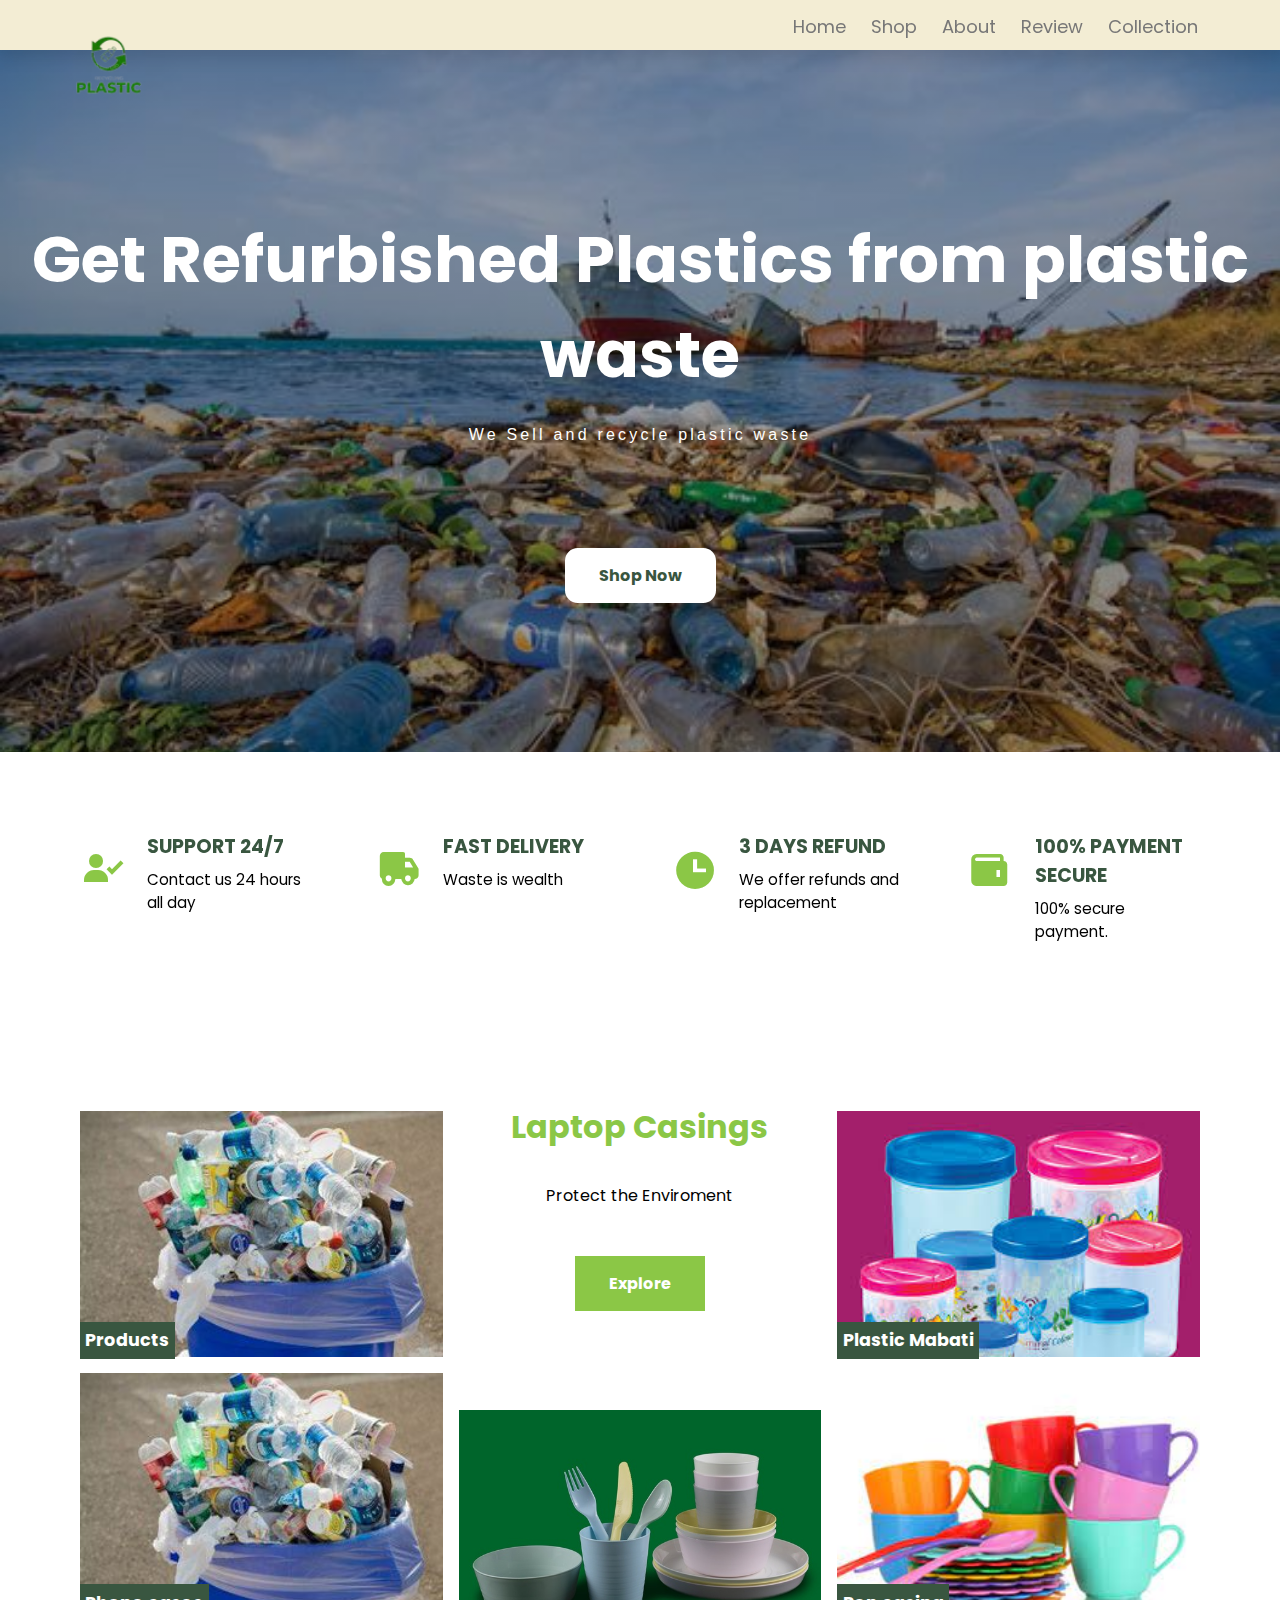
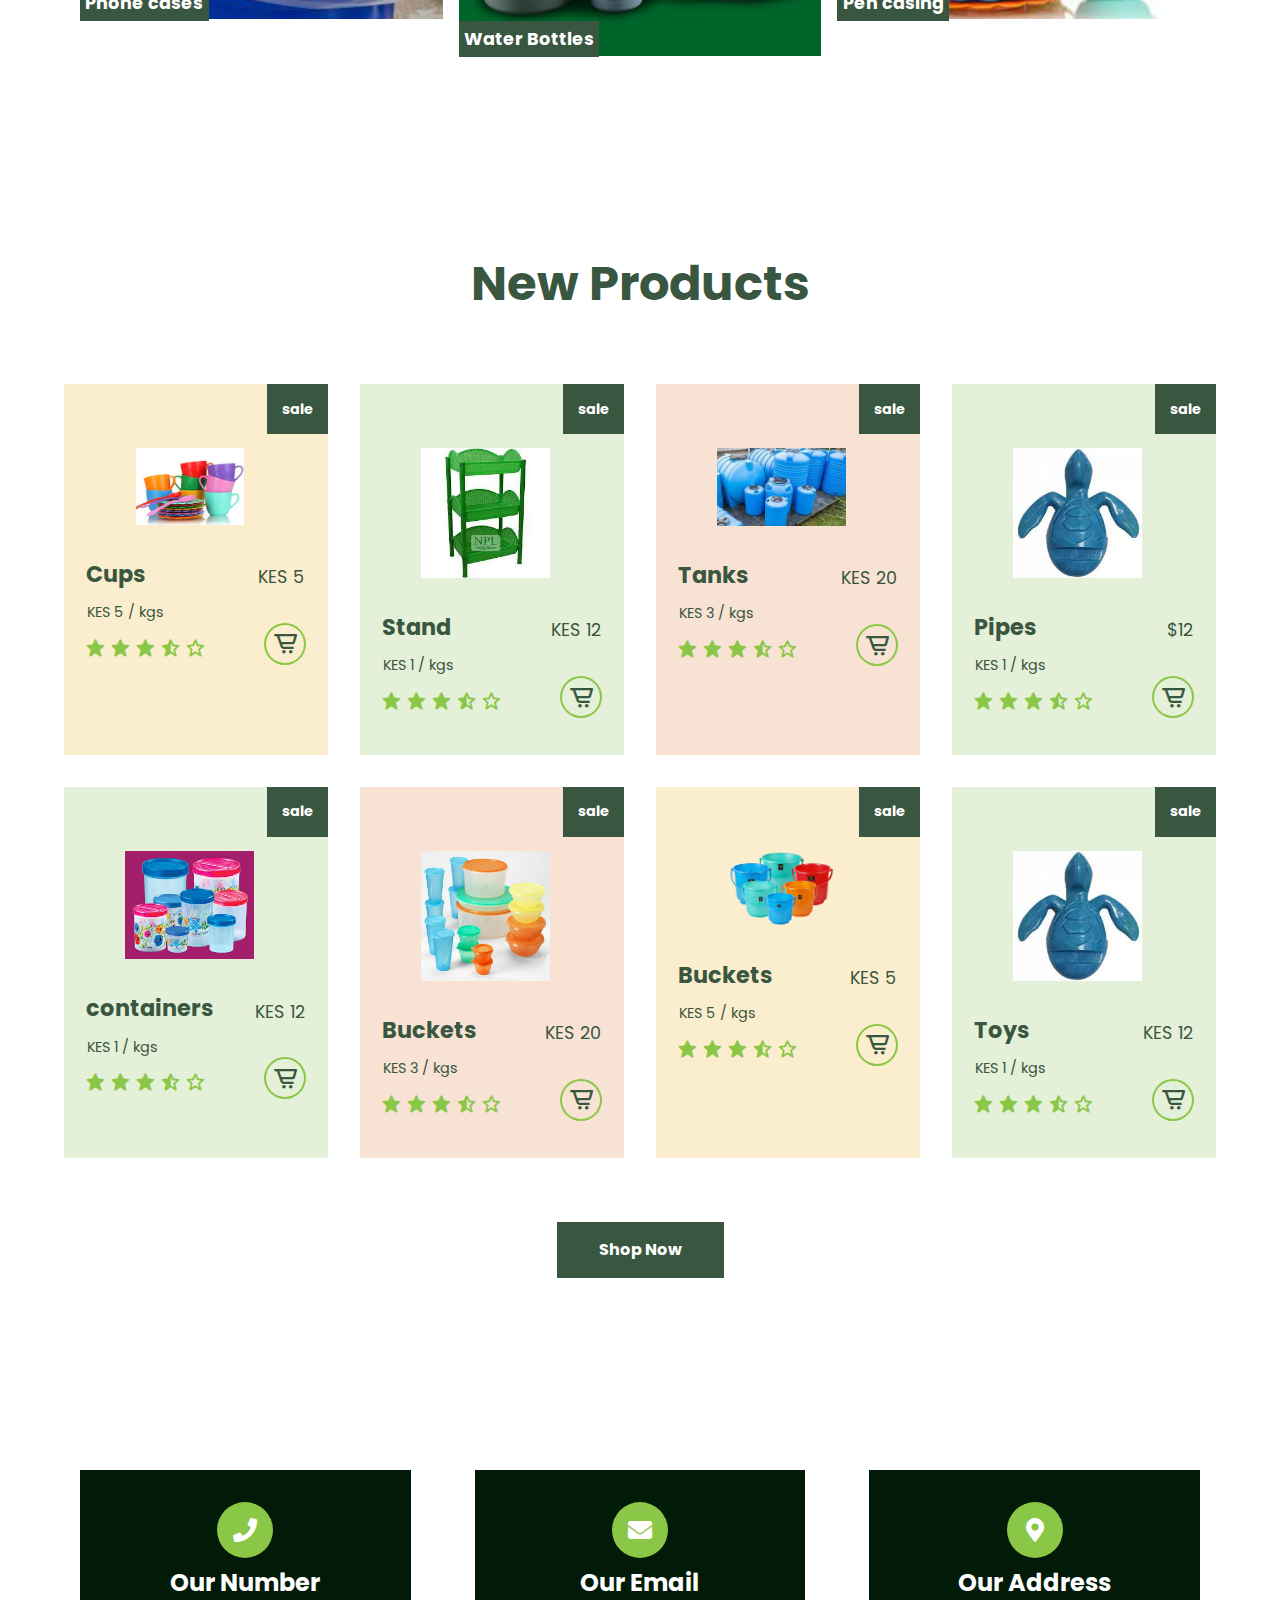
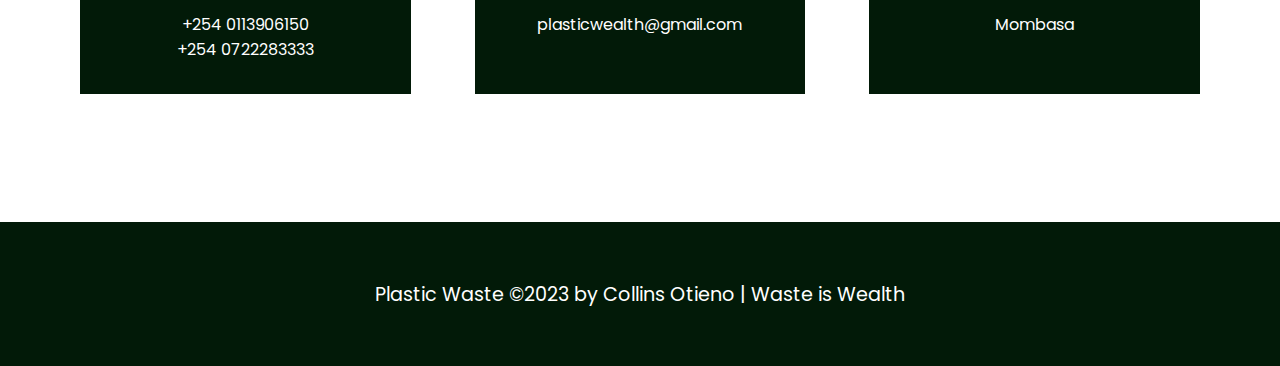
<file: index.html>
<!DOCTYPE html>
<html lang="en">
<head>
    <meta charset="UTF-8">
    <meta http-equiv="X-UA-Compatible" content="IE=edge">
    <meta name="viewport" content="width=device-width, initial-scale=1.0">
    <title>Plastic Waste</title>

    <!-- styles -->
    <link rel="stylesheet" href="css/main.css">
    <link rel="stylesheet" href="queries/queries.css">

    <!-- -------------- FAVICON --------------- -->
    <link rel="icon" type="image/x-icon" href="images/favicon.png">

    <!-- Box icons -->
    <link href='https://unpkg.com/boxicons@2.1.4/css/boxicons.min.css' rel='stylesheet'>

      <!-- -------------- FAVICON --------------- -->
  <link rel="icon" type="image/x-icon" href="image/favicon.png">


      <!-- font awesome cdn link  -->
      <link rel="stylesheet" href="https://cdnjs.cloudflare.com/ajax/libs/font-awesome/5.15.4/css/all.min.css">
 
</head>
<body>



    <!-- ------------------ NAVBAR  -------------------- -->

    <section>
      <div class="nav-barr">
        <div class="nav">
            <input type="checkbox" id="nav-check">
            <div class="nav-header">
              <div class="nav-title">
                <img class="logo" src="image/logo 1.png" alt="">
              </div>
            </div>
            <div class="nav-btn">
              <label for="nav-check">
                <span></span>
                <span></span>
                <span></span>
              </label>
            </div>
            <div class="nav-links">
                <a href="index.html">Home</a>
                <a href="shop.html">Shop</a>
                <a href="about.html">About</a>
                <a href="review.html">Review</a>
                <a href="collection.html">Collection</a>
            </div>
          </div>
        </div>
    </section>


    <!-- ------------------ NAVABAR END  --------------- -->


    <!-- ------------------ FRONT PAGE  -------------------- -->

    <section id="front-page">

      <div class="front-page">
          <h1>
          Get Refurbished Plastics from plastic waste
          </h1>
          <p>We Sell and recycle plastic waste</p>
         <a href="shop.html"><button>Shop Now</button></a>
      </div>

  </section>

  <!-- ------------------ FRONT PAGE END ----------------- -->
  

    <!-- ------------------ OUR SERVICES -------------------------- -->
    <section class="our-services">

      <div class="intro">
          <div>
              <i class='bx bxs-user-check'></i><span>
                  <h1>SUPPORT 24/7</h1>
                  <p>Contact us 24 hours all day</p>
              </span>
          </div>
      </div>

      <div class="intro">
          <div>
              <i class='bx bxs-truck' id="car" ></i>
              <span>
                  <h1>FAST DELIVERY</h1>
                  <p>Waste is wealth</p>
              </span>
          </div>
      </div>

      <div class="intro">
          <div>
              <i class='bx bxs-time' id="time" ></i>
              <span>
                  <h1>3 DAYS REFUND</h1>
                   <p>We offer refunds and replacement </p>
              </span>
          </div>
      </div>

      <div class="intro">
          <div>
              <i class='bx bxs-wallet' id="wallet" ></i> <span>
                  <h1>100% PAYMENT SECURE</h1>
                  <p>100% secure payment.</p>
              </span>
          </div>
      </div>
  </section>


    <!-- ------------------ SHOP NOW----------------- -->

    <section class="shopping-now">

      <div class="shop-now">

        <div class="shop-now1">

          <div class="shop-now1a">
            <h3>Products</h3>
          </div>
          
          <div class="shop-now1b">
            <h3>Phone cases</h3>
          </div>
          
        </div>
        <!-- -------- -->

        <div class="shop-now2">
          <div class="shop-now2a">
            <h1>Laptop Casings</h1>
            <p>Protect the Enviroment</p>
            <a href="shop.html"><button>Explore</button></a>
          </div>
          
          <div class="shop-now2b">
            <h3>Water Bottles</h3>
          </div>
          
          
        </div>

        <!-- ---------------- -->

        <!-- addded the last change -->
        <!-- something -->
        
        <div class="shop-now3">
          <div class="shop-now3a">
            <h3>Plastic Mabati</h3>
          </div>
          
          <div class="shop-now3b">
            <h3>Pen casing</h3>
          </div>
          
        </div>

      </div>

    </section>


    <!-- ------------------ SHOP NOW END ----------------- -->


  <!-- ------------------ OUR SERVICES END ----------------- -->

     <!-- ------------------ NEW PRODUCTS  -------------------- -->

     <section class="new-pro">

      <div class="new-products-h1">
       <h1>New Products</h1>
      </div>
      

      <div class="new-products">

        <div class="new-products-card" id="card1">
          <h3>sale</h3>
          <div class="new-products-card-img">
          <a href="shop.html"><img src="image/cups.jpeg" alt=""></a>
         </div>
          <br>
         <a href="#"><h2>Cups</h2><span class="h2-span">KES 5</span></a> 
          <p>KES 5 / kgs</p>
          <div class="stars">
            <i class='bx bxs-star'></i>
            <i class='bx bxs-star'></i>
            <i class='bx bxs-star'></i>
            <i class='bx bxs-star-half' ></i>
            <i class='bx bx-star' ></i>
          </div>
          <span class="stars-span"><i class='bx bx-cart-alt'></i></span>
        </div>


        <div class="new-products-card" id="card2">
          <h3>sale</h3>
          <div class="new-products-card-img">
          <a href="shop.html"><img src="image/stand.jpeg" alt=""></a>
         </div>
          <br>
         <a href="#"><h2>Stand</h2><span class="h2-span">KES 12</span></a> 
          <p>KES 1 / kgs</p>
          <div class="stars">
            <i class='bx bxs-star'></i>
            <i class='bx bxs-star'></i>
            <i class='bx bxs-star'></i>
            <i class='bx bxs-star-half' ></i>
            <i class='bx bx-star' ></i>
          </div>
          <span class="stars-span"><i class='bx bx-cart-alt'></i></span>
        </div>


        <div class="new-products-card" id="card3">
          <h3>sale</h3>
          <div class="new-products-card-img">
          <a href="shop.html"><img src="image/tanks.jpeg" alt=""></a>
         </div>
          <br>
         <a href="#"><h2>Tanks</h2><span class="h2-span">KES 20</span></a> 
          <p>KES 3 / kgs</p>
          <div class="stars">
            <i class='bx bxs-star'></i>
            <i class='bx bxs-star'></i>
            <i class='bx bxs-star'></i>
            <i class='bx bxs-star-half' ></i>
            <i class='bx bx-star' ></i>
          </div>
          <span class="stars-span"><i class='bx bx-cart-alt'></i></span>
        </div>


        <div class="new-products-card" id="card2">
          <h3>sale</h3>
          <div class="new-products-card-img">
          <a href="shop.html"><img src="image/toys.jpeg" alt=""></a>
         </div>
          <br>
         <a href="#"><h2>Pipes</h2><span class="h2-span">$12</span></a> 
          <p>KES 1 / kgs</p>
          <div class="stars">
            <i class='bx bxs-star'></i>
            <i class='bx bxs-star'></i>
            <i class='bx bxs-star'></i>
            <i class='bx bxs-star-half' ></i>
            <i class='bx bx-star' ></i>
          </div>
          <span class="stars-span"><i class='bx bx-cart-alt'></i></span>
        </div>



        
      
      </div>


      <div class="new-products">



        <div class="new-products-card" id="card2">
          <h3>sale</h3>
          <div class="new-products-card-img">
          <a href="shop.html"><img src="image/containers.jpeg" alt=""></a>
         </div>
          <br>
         <a href="#"><h2>containers</h2><span class="h2-span">KES 12</span></a> 
          <p>KES 1 / kgs</p>
          <div class="stars">
            <i class='bx bxs-star'></i>
            <i class='bx bxs-star'></i>
            <i class='bx bxs-star'></i>
            <i class='bx bxs-star-half' ></i>
            <i class='bx bx-star' ></i>
          </div>
          <span class="stars-span"><i class='bx bx-cart-alt'></i></span>
        </div>


        <div class="new-products-card" id="card3">
          <h3>sale</h3>
          <div class="new-products-card-img">
          <a href="shop.html"><img src="image/Cont.jpg" alt=""></a>
         </div>
          <br>
         <a href="#"><h2>Buckets</h2><span class="h2-span">KES 20</span></a> 
          <p>KES 3 / kgs</p>
          <div class="stars">
            <i class='bx bxs-star'></i>
            <i class='bx bxs-star'></i>
            <i class='bx bxs-star'></i>
            <i class='bx bxs-star-half' ></i>
            <i class='bx bx-star' ></i>
          </div>
          <span class="stars-span"><i class='bx bx-cart-alt'></i></span>
        </div>

        <div class="new-products-card" id="card1">
          <h3>sale</h3>
          <div class="new-products-card-img">
          <a href="shop.html"><img src="image/buckets.png" alt=""></a>
         </div>
          <br>
         <a href="#"><h2>Buckets</h2><span class="h2-span">KES 5</span></a> 
          <p>KES 5 / kgs</p>
          <div class="stars">
            <i class='bx bxs-star'></i>
            <i class='bx bxs-star'></i>
            <i class='bx bxs-star'></i>
            <i class='bx bxs-star-half' ></i>
            <i class='bx bx-star' ></i>
          </div>
          <span class="stars-span"><i class='bx bx-cart-alt'></i></span>
        </div>


        <div class="new-products-card" id="card2">
          <h3>sale</h3>
          <div class="new-products-card-img">
          <a href="shop.html"><img src="image/toys.jpeg" alt=""></a>
         </div>
          <br>
         <a href="#"><h2>Toys</h2><span class="h2-span">KES 12</span></a> 
          <p>KES 1 / kgs</p>
          <div class="stars">
            <i class='bx bxs-star'></i>
            <i class='bx bxs-star'></i>
            <i class='bx bxs-star'></i>
            <i class='bx bxs-star-half' ></i>
            <i class='bx bx-star' ></i>
          </div>
          <span class="stars-span"><i class='bx bx-cart-alt'></i></span>
        </div>        
      
      </div>


      <div class="new-button">
        <a href="shop.html"><button>Shop Now</button></a>
      </div>

  </section> 

  <!-- ------------------ NEW PRODUCTS END ----------------- -->


  <!-- .................Section5.............................. -->
<!-- contact,icons-container,icons,row -->
<section class="contact" id="contact">

  <div class="icons-container">

      <div class="icons">
          <i class="fas fa-phone"></i>
          <h3>Our Number</h3>
          <p>+254 0113906150</p>
          <p>+254 0722283333</p>
      </div>

      <div class="icons">
          <i class="fas fa-envelope"></i>
          <h3>Our Email</h3>
          <p>plasticwealth@gmail.com</p>
      </div>

      <div class="icons">
          <i class="fas fa-map-marker-alt"></i>
          <h3>Our Address</h3>
          <p>Mombasa</p>
      </div>

  </div>
</section>






  <!-- -------------------------- -------------------------- -->


  <!-- .................Footer............................. -->
  <footer class="footer"> Plastic Waste &copy;2023 by Collins Otieno  | Waste is Wealth</footer>



 </body>
</html>
</file>
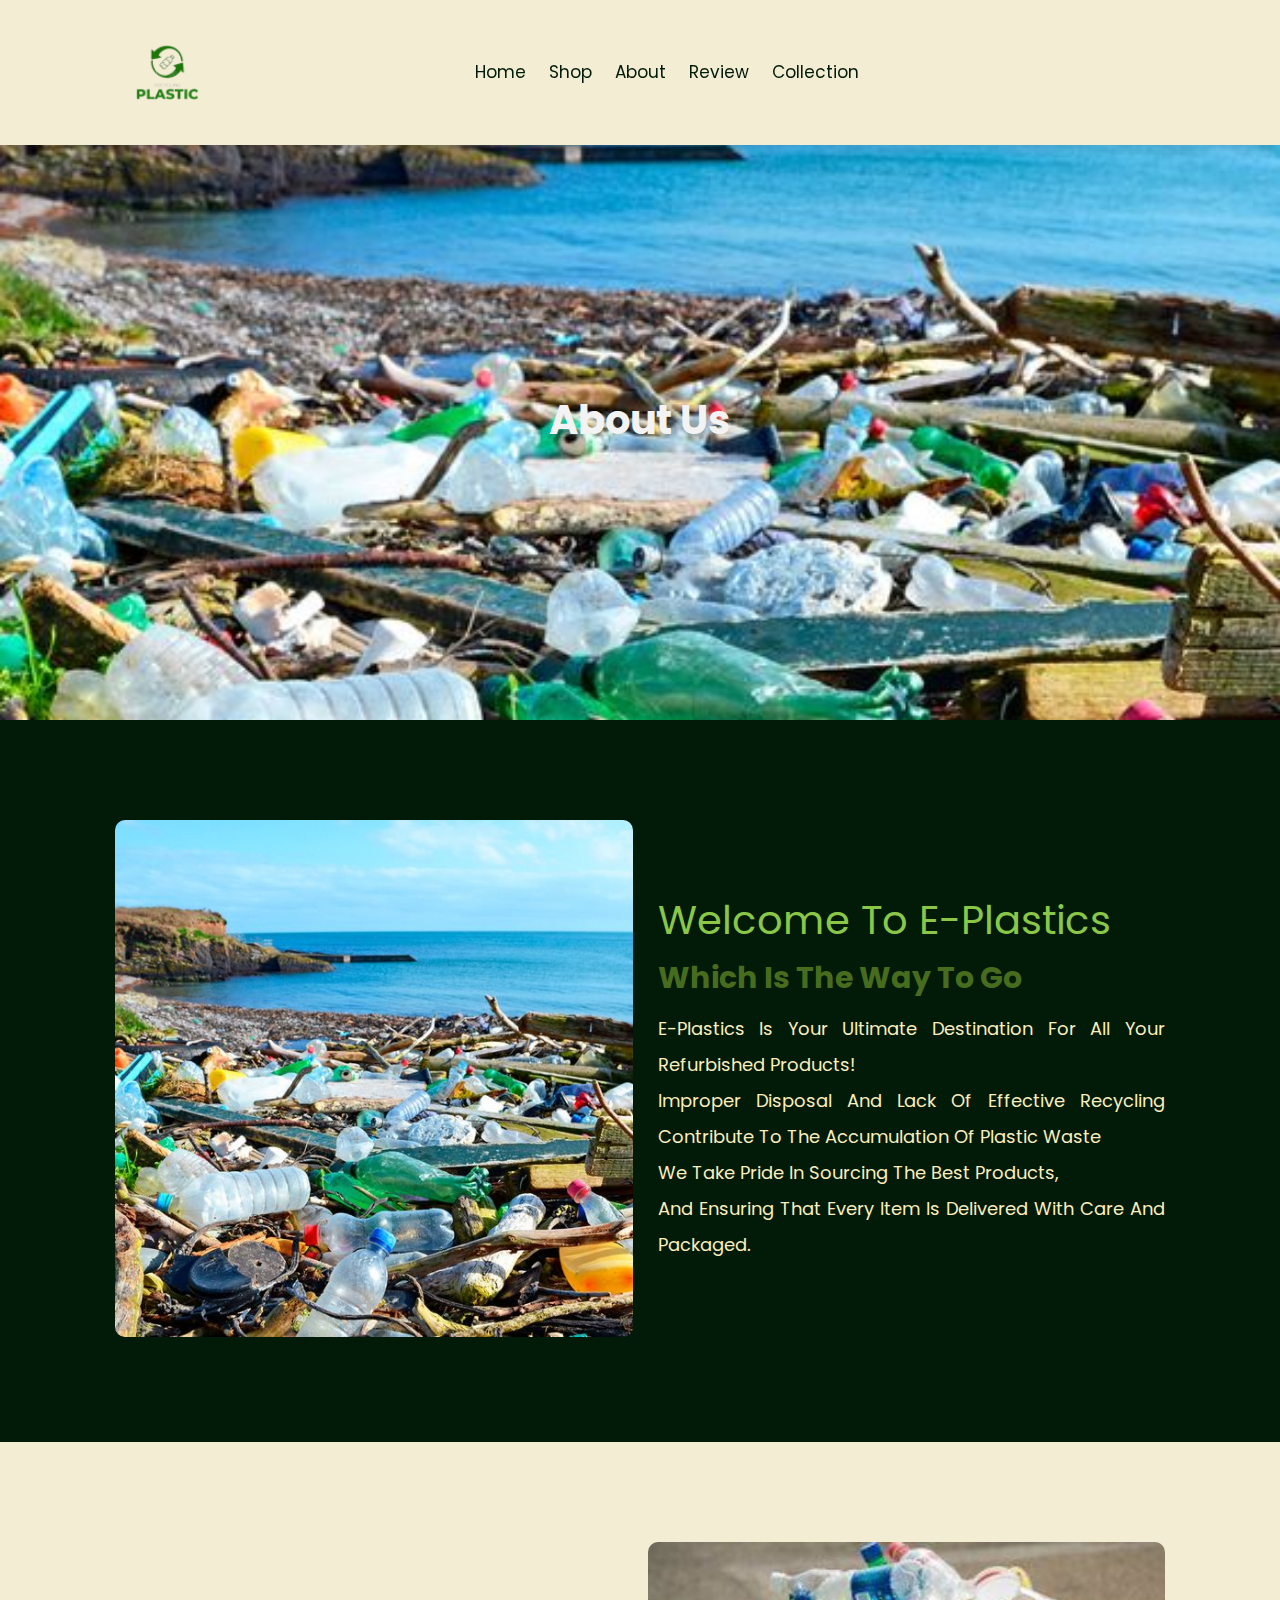
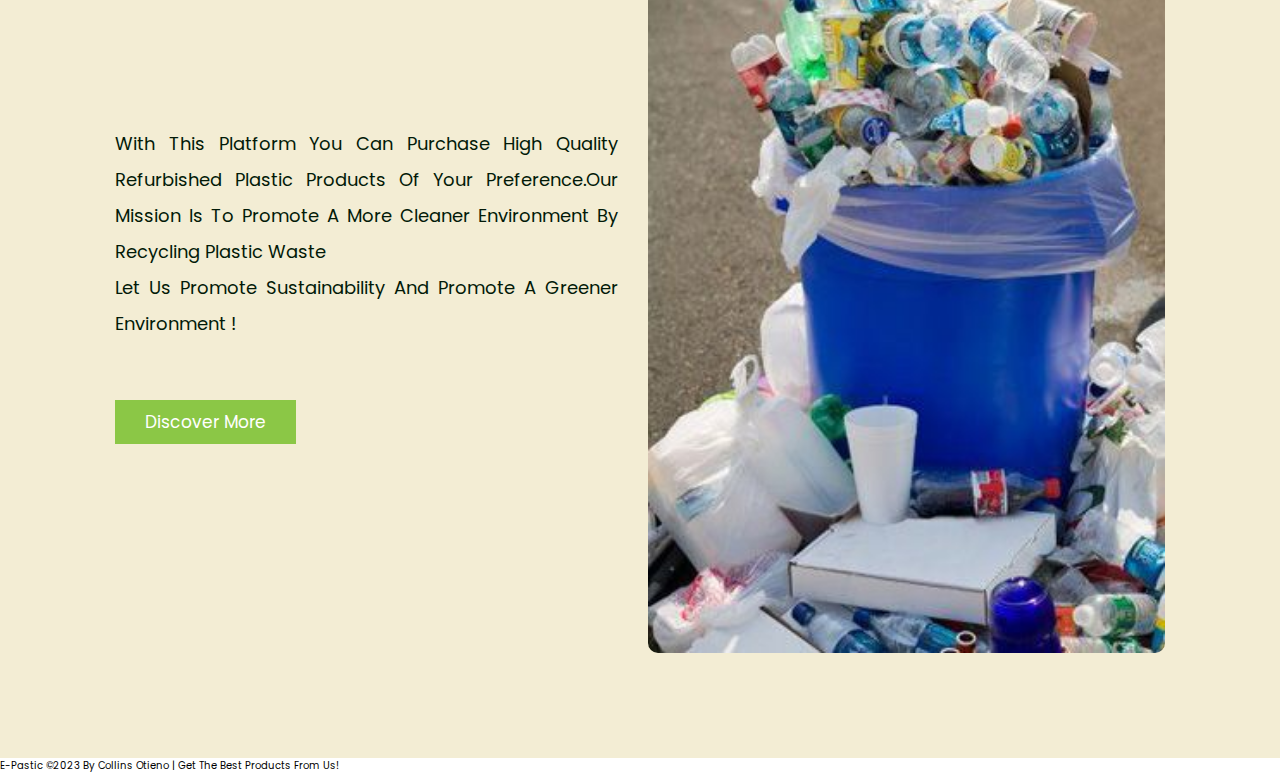
<file: about.html>
<!DOCTYPE html>
<html lang="en">
<head>
    <meta charset="UTF-8">
    <meta http-equiv="X-UA-Compatible" content="IE=edge">
    <meta name="viewport" content="width=device-width, initial-scale=1.0">
    <title>About Fresh2GO</title>

    
    <link rel="stylesheet" href="/css/style.css">

</head>
<body>
    


<header class="header">

    <img class="logo" src="/image/logo 1.png" alt="">

    <nav class="navbar">
        <a href="index.html">Home</a>
        <a href="shop.html">Shop</a>
        <a href="about.html">About</a>
        <a href="review.html">Review</a>
        <a href="collection.html">Collection</a>

    </nav>

    <div class="icons">
        <a href="#"id="menu-btn" class="fas fa-bars">
        <a href="#"id="search-btn" class="fas fa-search"></a>
        <a href="cart.html"id="cart-btn" class="fas fa-shopping-cart"></a>       
        <a href="login.html" id="-btn" class="fas fa-user"></a></a>
    </div>

    <form action="" class="search-form">
        <input type="search" placeholder="search here..." id="search-box">
        <label for="search-box" class="fas fa-search"></label>
    </form>

</header>



<!-- header section ends -->

<div class="heading">
    <h1>about us</h1>
    
</div>

<section class="about">

    <div class="image">
        <img src="/image/Plastic1.jpg" alt="fruitbasket">
    </div>

    <div class="content">
        <span>Welcome to E-plastics</span>
        <h3>Which is the way to go</h3>
        <p>
         E-plastics is your ultimate destination for all your refurbished products!
            <br>        
            Improper disposal and lack of effective recycling contribute to the accumulation of plastic waste
            <br>
             We take pride in sourcing the best products,
            <br>
             and ensuring that every item is delivered with care and packaged.

        </p>
        
        <!-- <a href="#" class="btn">read more</a> -->
    </div>

</section>

<section class="aboutt">


    <div class="content">               
        <p> With this platform you can purchase high quality refurbished
            plastic products of your preference.Our mission is to promote a more cleaner environment 
            by recycling plastic waste  <br>
            Let us promote sustainability and promote a greener environment !</p>
        <a href="#" class="btn">Discover more</a>
    </div>  
    <div class="image">
        <img src="/image/plastic2.jpg" alt="image of delivery guy delivering food">
    </div> 

</section>


<!-- footer section starts  -->
<footer>
    <footer class="footer"> E-pastic &copy;2023 by Collins Otieno  | Get the best products from us!</footer>
</footer>

<!-- footer section ends -->

</body>
</html>
</file>
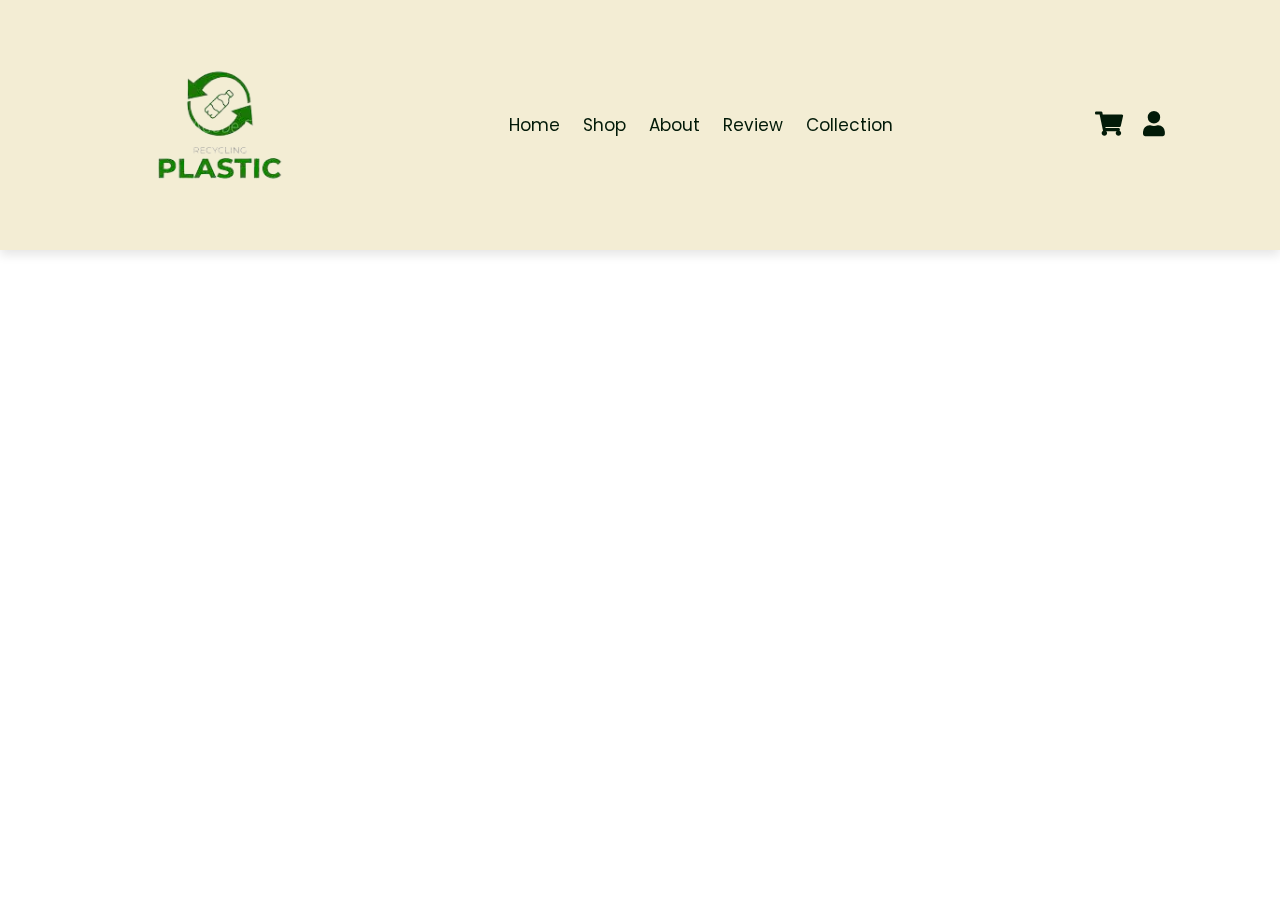
<file: cart.html>
<!DOCTYPE html>
<html lang="en">
<head>
    <meta charset="UTF-8">
    <meta http-equiv="X-UA-Compatible" content="IE=edge">
    <meta name="viewport" content="width=device-width, initial-scale=1.0">
    <title>Cart</title>

    <!-- font awesome cdn link  -->
    <link rel="stylesheet" href="https://cdnjs.cloudflare.com/ajax/libs/font-awesome/5.15.4/css/all.min.css">

    <!-- custom css file link  -->
    <link rel="stylesheet" href="css/rachel.css">

    <!-- -------------- FAVICON --------------- -->
    <link rel="icon" type="image/x-icon" href="image/favicon.png">
</head>
<body id="body">

<header class="header">
    <img class="logo" src="/image/logo.png" alt="">
    <nav class="navbar">
        <a href="index.html">Home</a>
        <a href="shop.html">Shop</a>
        <a href="about.html">About</a>
        <a href="review.html">Review</a>
        <a href="collection.html">Collection</a>

    </nav>
    <div class="icons">
        <a href="#" id="menu-btn" class="fas fa-bars"></a>
        <a href="cart.html" id="cart-btn" class="fas fa-shopping-cart"></a>
        <a href="login.html" id="login-btn" class="fas fa-user"></a>
    </div>
    <form action="" class="search-form">
        <input type="search" placeholder="search here..." id="search-box">
        <label for="search-box" class="fas fa-search"></label>
    </form>
</header>

<section class="cart">
  <h1> Cart List</h1>
  <div id="cart-items-list"></div>
  <div id="total-price"></div>
</section>

<!-- Your cart items go here -->
<!-- ... -->



<script>
  document.addEventListener('DOMContentLoaded', function () {
      var totalPriceElement = document.getElementById('total-price');
      var cartItemsList = document.getElementById('cart-items-list');

      function updateCart() {
          // Retrieve cart items from localStorage
          var cartItems = JSON.parse(localStorage.getItem('cartItems')) || [];
          var totalPrice = 0;

          // Clear previous items in the cart
          cartItemsList.innerHTML = '';

          // Update cart items and total price
          cartItems.forEach(function (item) {
              var newItem = document.createElement('div');
              newItem.innerHTML = `<p>${item.name} - KES ${item.price}</p>`;
              cartItemsList.appendChild(newItem);
              totalPrice += parseFloat(item.price);
          });

          totalPriceElement.textContent = 'Total Price: KES ' + totalPrice.toFixed(2);
      }

      // Initial update when the page loads
      updateCart();

      // You can also update the cart dynamically if items are added/removed
      // For example, you can trigger this update when you modify the cart in shop.html
      // For simplicity, I'll use the window storage event to catch changes made in other pages
      window.addEventListener('storage', function (event) {
          if (event.key === 'cartItems') {
              updateCart();
          }
      });
  });
</script>



<footer class="footer"> E-plastic &copy;2023 by Collins Otieno | Get high quality Recycled</footer>





</body>
</html>
</file>
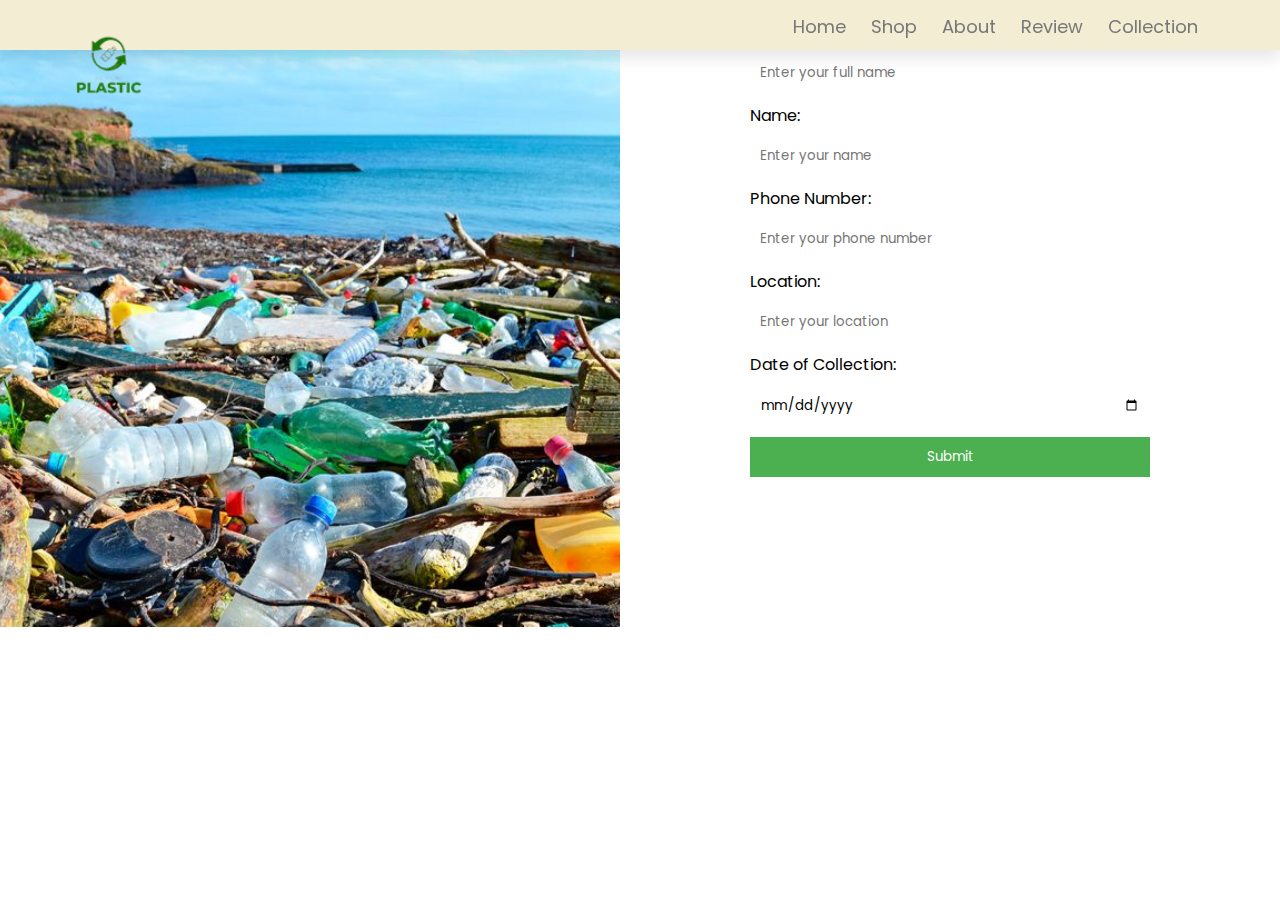
<file: collection.html>
<!DOCTYPE html>
<html lang="en">
<head>
    <meta charset="UTF-8">
    <meta http-equiv="X-UA-Compatible" content="IE=edge">
    <meta name="viewport" content="width=device-width, initial-scale=1.0">
    <title>Plastic Waste</title>

    <!-- styles -->
    <link rel="stylesheet" href="css/main.css">
    <link rel="stylesheet" href="queries/queries.css">
    <link rel="stylesheet" href="css/collection.css"> <!-- Link to the collection.css stylesheet -->

    <!-- FAVICON -->
    <link rel="icon" type="image/x-icon" href="images/favicon.png">

    <!-- Box icons -->
    <link href='https://unpkg.com/boxicons@2.1.4/css/boxicons.min.css' rel='stylesheet'>

    <!-- FAVICON -->
    <link rel="icon" type="image/x-icon" href="image/favicon.png">

    <!-- Font Awesome CDN link -->
    <link rel="stylesheet" href="https://cdnjs.cloudflare.com/ajax/libs/font-awesome/5.15.4/css/all.min.css">
</head>
<body>

    <!-- NAVBAR -->

    <section>
        <div class="nav-barr">
            <div class="nav">
                <input type="checkbox" id="nav-check">
                <div class="nav-header">
                    <div class="nav-title">
                        <img class="logo" src="image/logo 1.png" alt="">
                    </div>
                </div>
                <div class="nav-btn">
                    <label for="nav-check">
                        <span></span>
                        <span></span>
                        <span></span>
                    </label>
                </div>
                <div class="nav-links">
                    <a href="index.html">Home</a>
                    <a href="shop.html">Shop</a>
                    <a href="about.html">About</a>
                    <a href="review.html">Review</a>
                    <a href="collection.html">Collection</a>
                </div>
            </div>
        </div>
    </section>

    <!-- Image and Form Containers -->

    <div class="container">
        <div id="imageContainer">
            <img src="image/Plastic1.jpg" alt="Image">
        </div>

        <div id="formContainer">
            <form id="appointmentForm">
                <label for="fullName">Full Name:</label>
                <input type="text" id="fullName" name="fullName" placeholder="Enter your full name" required>

                <label for="name">Name:</label>
                <input type="text" id="name" name="name" placeholder="Enter your name" required>

                <label for="phoneNumber">Phone Number:</label>
                <input type="tel" id="phoneNumber" name="phoneNumber" placeholder="Enter your phone number" required>

                <label for="location">Location:</label>
                <input type="text" id="location" name="location" placeholder="Enter your location" required>

                <label for="date">Date of Collection:</label>
                <input type="date" id="date" name="date" required>

                <button type="submit">Submit</button>
            </form>
        </div>
    </div>

</body>
</html>
</file>
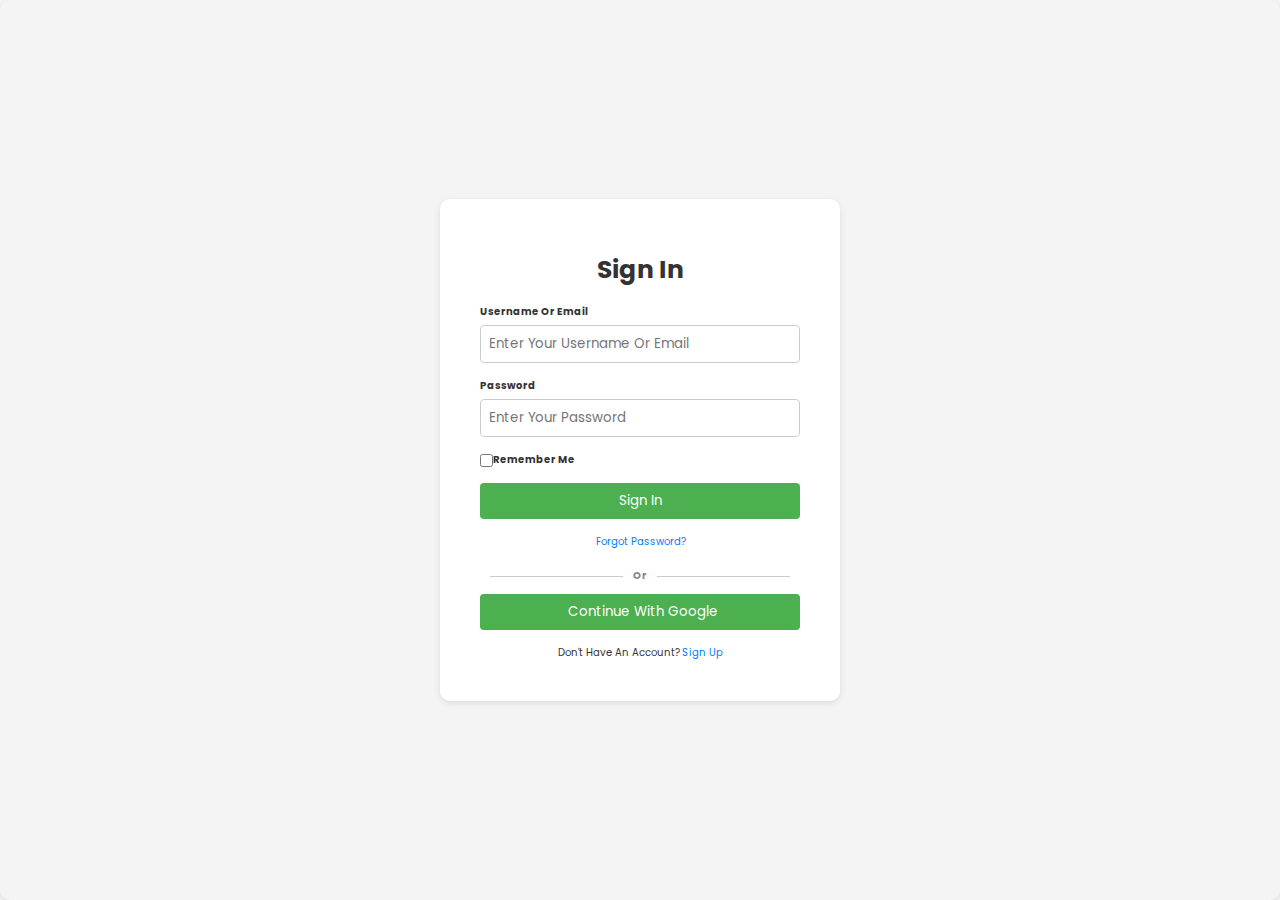
<file: login.html>
<!DOCTYPE html>
<html lang="en">
<head>
  <meta charset="UTF-8">
  <meta http-equiv="X-UA-Compatible" content="IE=edge">
  <meta name="viewport" content="width=device-width, initial-scale=1.0">
  <title>Sign in </title>
  <link rel="stylesheet" href="css/review.css">
</head>
<body class="body">
  <div class="container">
    <div class="form-wrapper">
      <h1>Sign In</h1>
      <form action="collection.html" method="get">
        <div class="form-group">
          <label for="username">Username or Email</label>
          <input type="text" id="username" placeholder="Enter your username or email">
        </div>
        <div class="form-group">
          <label for="password">Password</label>
          <input type="password" id="password" placeholder="Enter your password">
        </div>
        <div class="form-group remember-me">
          <input type="checkbox" id="remember-me">
          <label for="remember-me">Remember me</label>
        </div>
        <button type="submit">Sign In</button>
        <!-- Remove the <a> tag for Sign In -->
        <div class="form-bottom">
          <a href="/recovery.html" class="forgot-password">Forgot password?</a>
          <div class="divider">
            <hr>
            <span>or</span>
            <hr>
          </div>
          <a href="https://accounts.google.com/"><button type="button" class="google-btn"><i class="fab fa-google"></i> Continue with Google</button></a>
          <p class="signup-link">Don't have an account? <a href="/signup.html">Sign up</a></p>
        </div>
      </form>
    </div>
  </div>
</body>
</html>
</file>
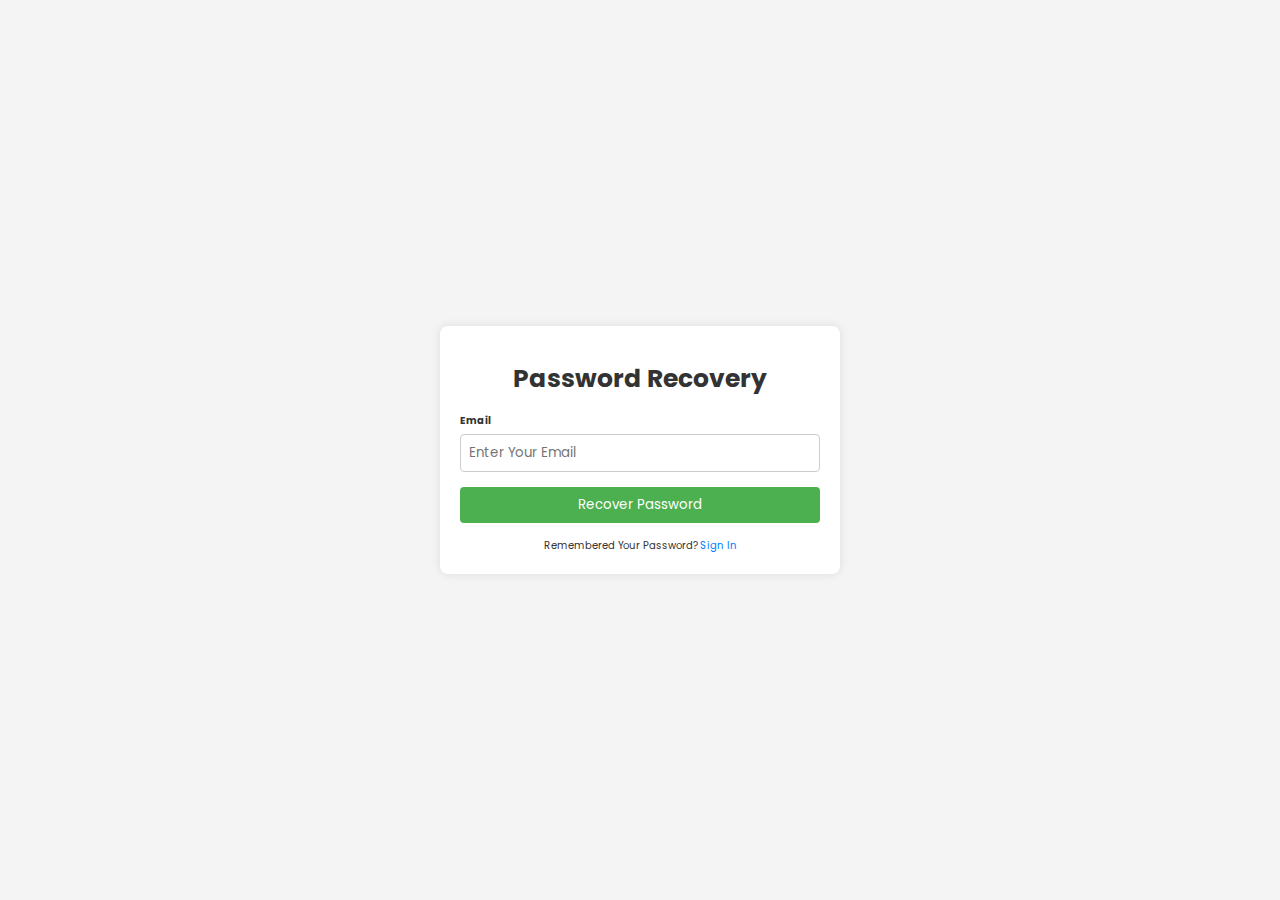
<file: recovery.html>
<!DOCTYPE html>
<html lang="en">
<head>
    <meta charset="UTF-8">
    <meta http-equiv="X-UA-Compatible" content="IE=edge">
    <meta name="viewport" content="width=device-width, initial-scale=1.0">
    <title>Reset password</title>
    <link rel="stylesheet" href="css/review.css">
</head>
<body>
    <div class="container3">
        <div class="form-wrapper3">
          <h1>Password Recovery</h1>
          <form>
            <div class="form-group3">
              <label for="email">Email</label>
              <input type="email" id="email" placeholder="Enter your email">
            </div>
            <button type="submit">Recover Password</button>
            <p class="signin-link">Remembered your password? <a href="/login.html">Sign In</a></p>
          </form>
        </div>
      </div>
</body>
</html>
</file>
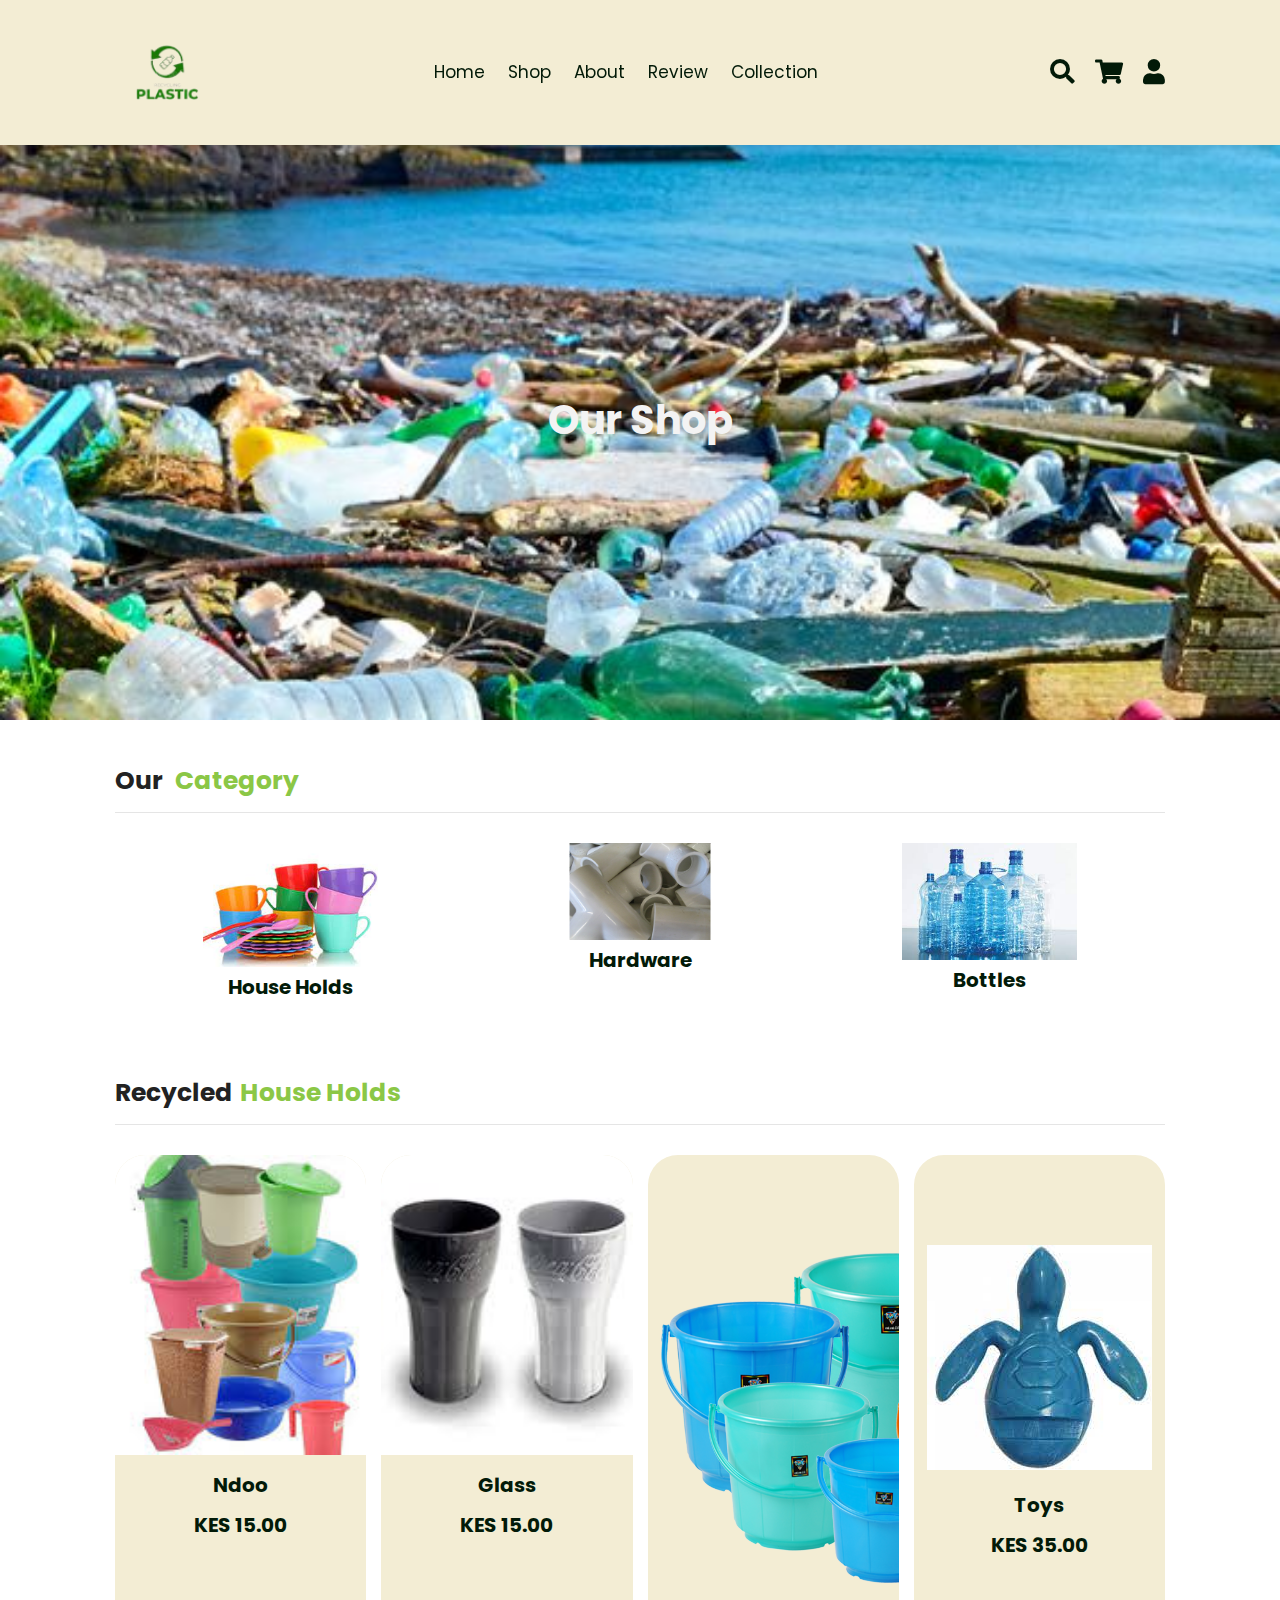
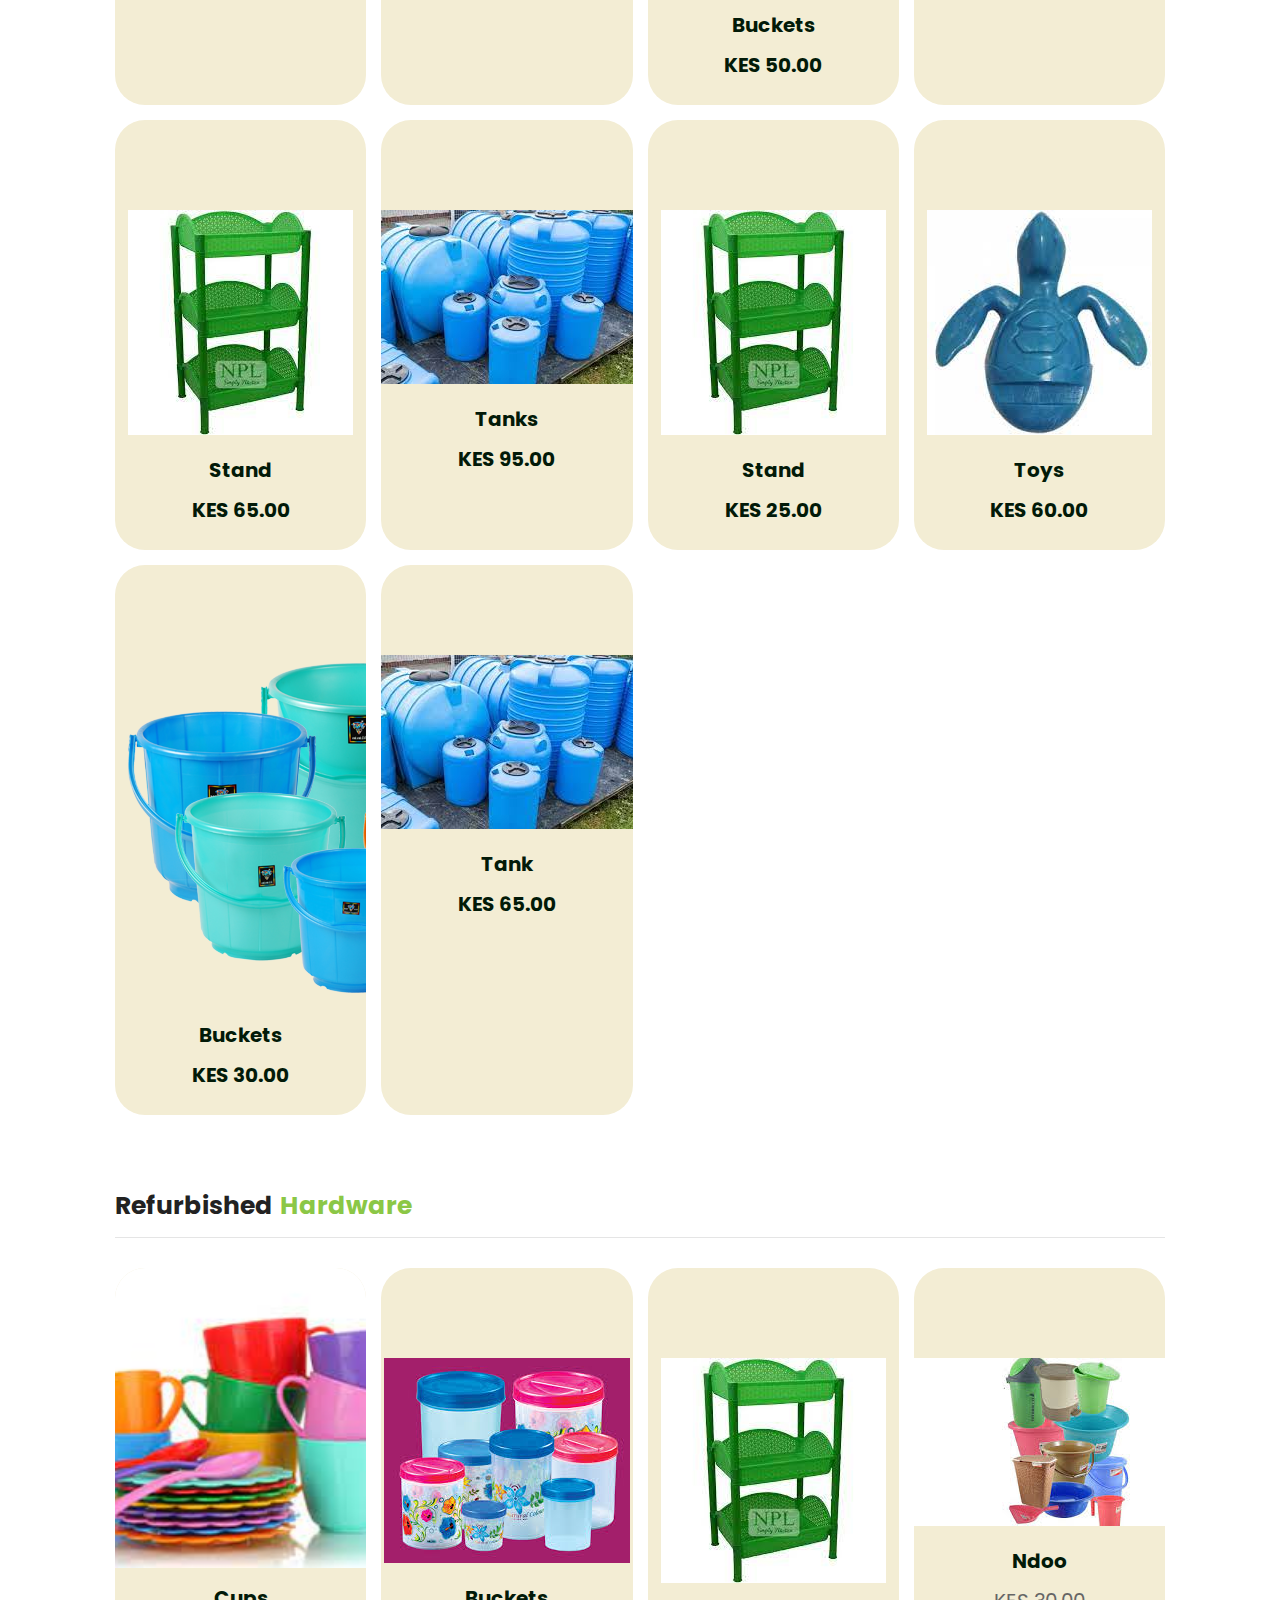
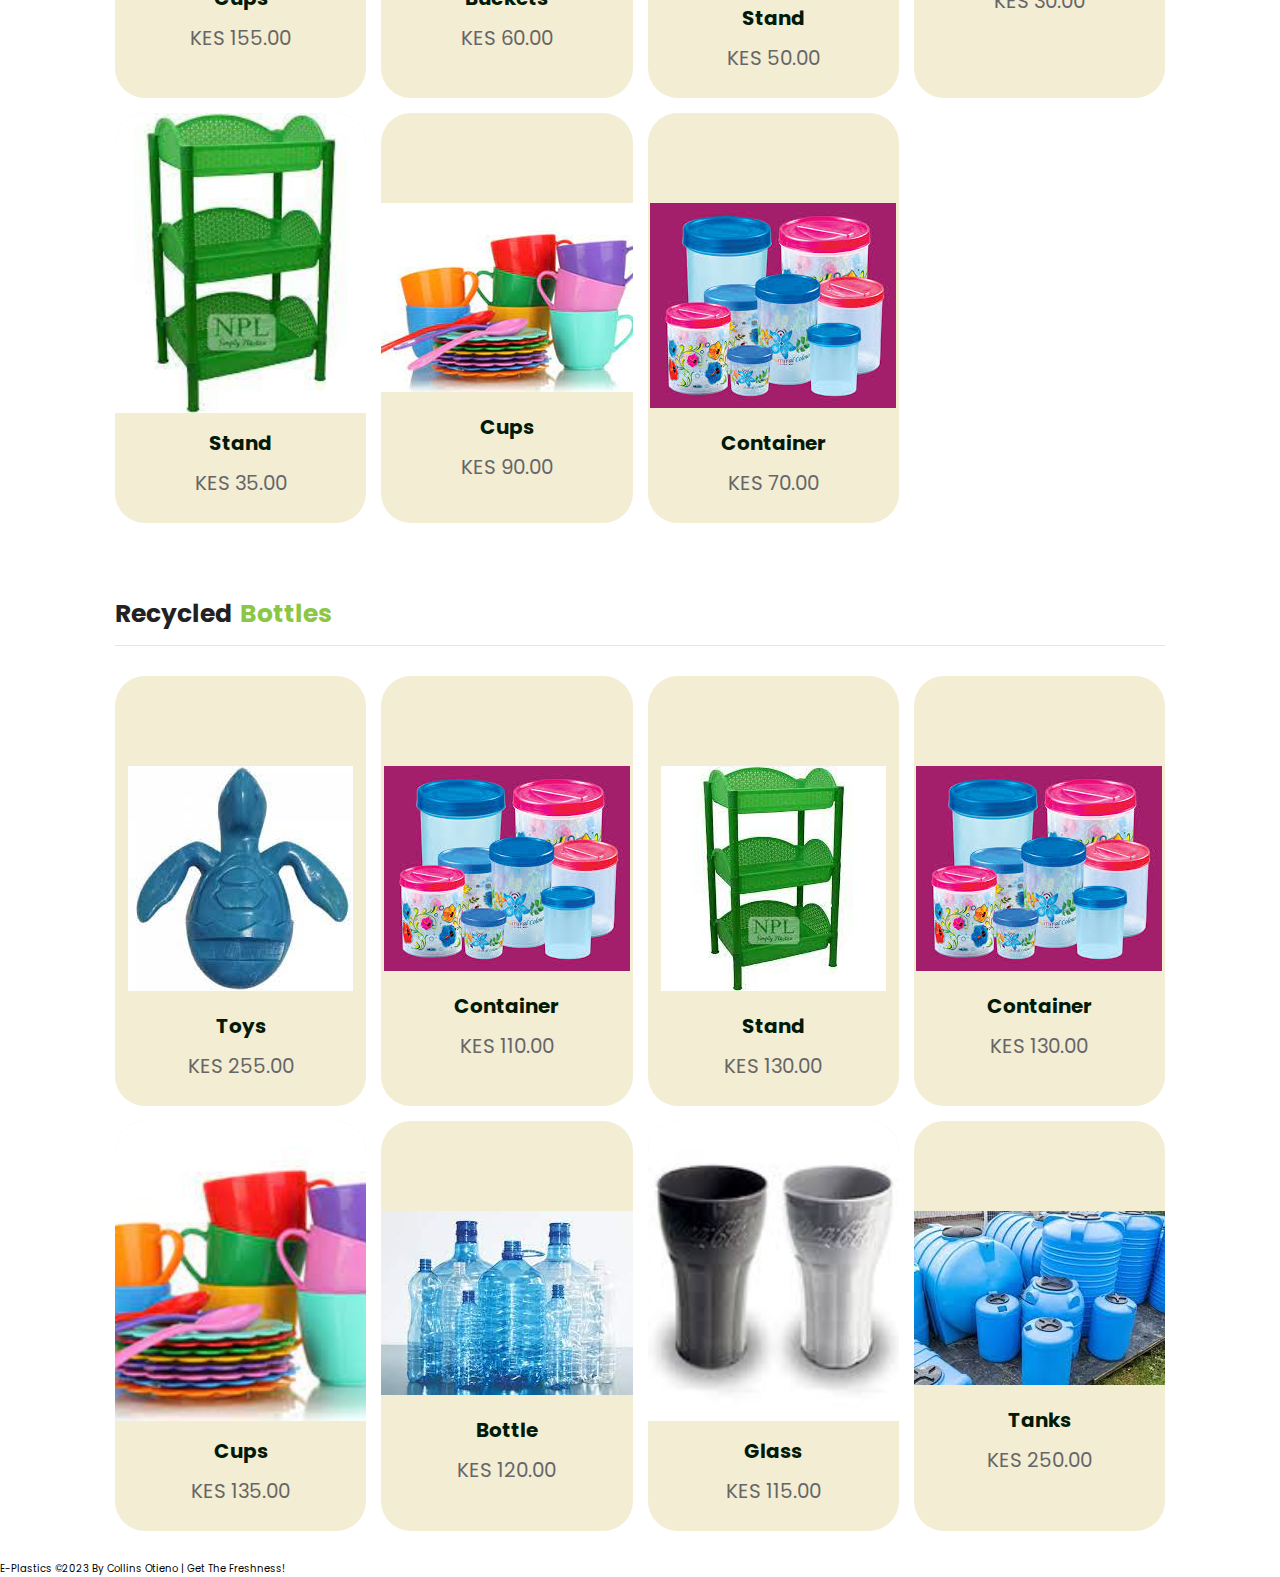
<file: shop.html>
<!DOCTYPE html>
<html lang="en">
<head>
    <meta charset="UTF-8">
    <meta http-equiv="X-UA-Compatible" content="IE=edge">
    <meta name="viewport" content="width=device-width, initial-scale=1.0">
    <title>Shop</title>

    <!-- font awesome cdn link  -->
    <link rel="stylesheet" href="https://cdnjs.cloudflare.com/ajax/libs/font-awesome/5.15.4/css/all.min.css">

    <!-- custom css file link  -->
    <link rel="stylesheet" href="css/style.css">


  <!-- -------------- FAVICON --------------- -->
  <link rel="icon" type="image/x-icon" href="image/favicon.png">

  <script>
    document.addEventListener('DOMContentLoaded', function () {
        var addToCartButtons = document.querySelectorAll('.fas.fa-shopping-cart');
        var totalPriceElement = document.getElementById('total-price');
        var totalPrice = 0;

        addToCartButtons.forEach(function (button) {
            button.addEventListener('click', function () {
                var productBox = button.closest('.box');
                var productName = productBox.querySelector('h3').textContent;
                var productPrice = parseFloat(productBox.querySelector('.price h3').textContent);

                // Update total price
                totalPrice += productPrice;
                totalPriceElement.textContent = 'Total Price: KES ' + totalPrice.toFixed(2);

                // Add item to localStorage
                var cartItems = JSON.parse(localStorage.getItem('cartItems')) || [];
                var newItem = { name: productName, price: productPrice.toFixed(2) };
                cartItems.push(newItem);
                localStorage.setItem('cartItems', JSON.stringify(cartItems));

                // Optionally, you can add a message to notify the user
                alert(`${productName} added to the cart!`);
            });
        });
    });
</script>





</head>
<body>
    
<!-- Navigation bar  -->

<header class="header">

    <img class="logo" src="/image/logo 1.png" alt="">

    <nav class="navbar">
        <a href="index.html">Home</a>
        <a href="shop.html">Shop</a>
        <a href="about.html">About</a>
        <a href="review.html">Review</a>
        <a href="collection.html">Collection</a>

    </nav>

    <div class="icons">
        <a href="#"id="menu-btn" class="fas fa-bars">
        <a href="#"id="search-btn" class="fas fa-search"></a>
        <a href="cart.html"id="cart-btn" class="fas fa-shopping-cart"></a>       
        <a href="login.html" id="-btn" class="fas fa-user"></a></a>
    </div>

    <form action="" class="search-form">
        <input type="search" placeholder="search here..." id="search-box">
        <label for="search-box" class="fas fa-search"></label>
    </form>

</header>

<!-- section1 -->
    <div class="heading">
        <h1>Our Shop</h1>
    </div>

<section class="category">
    <h1 class="title"> Our <span>Category</span> <a href="#"></a> </h1>
    <div class="box-container">
        <a href="#households" class="box">
            <img src="image/cups.jpeg" alt="">
            <h3>House holds</h3>
        </a>

        <a href="#hardware" class="box">
            <img src="image/psingle1.jpg" alt="">
            <h3>Hardware</h3>
        </a>

        <a href="#bottles" class="box">
            <img src="image/bottle.jpeg" alt="">
            <h3>Bottles</h3>
        </a>
    </div>
</section>

<!-- fruits -->
<section class="products">

    <h1 class="title" id="Bottles"> Recycled<span>House holds</span> <a href="#"></a> </h1>

    <div class="box-container">

        <div class="box">
            <div class="icons">
                <a href="cart.html" class="fas fa-shopping-cart"></a>
            </div>
            <div class="image">
                <img src="image/Ndoo.jpeg" alt="">
            </div>
            <div class="content"><a href="payment.html">
                <h3>Ndoo</h3>
                <div class="price"><h3>KES 15.00</h3></div></a>
               
            </div>
        </div>

        <div class="box">
            <div class="icons">
                <a href="cart.html" class="fas fa-shopping-cart"></a>
            </div>
            <div class="image">
                <img src="image/Glass.jpeg" alt="">
            </div>
            <div class="content"><a href="payment.html">
                <h3>Glass</h3>
                <div class="price"><h3>KES 15.00</h3></div></a>
               
            </div>
        </div>

        <div class="box">
            <div class="icons">
                <a href="cart.html" class="fas fa-shopping-cart"></a>
            </div>
            <div class="imagee">
                <img src="image/buckets.png" alt="">
            </div>
            <div class="content"><a href="payment.html">
                <h3>Buckets</h3>
                <div class="price"><h3>KES 50.00</h3></div></a>
            
            </div>
        </div>

        <div class="box">
            <div class="icons">
                <a href="cart.html" class="fas fa-shopping-cart"></a>
            </div>
            <div class="imagee">
                <img src="image/toys.jpeg" alt="">
            </div>
            <div class="content"><a href="payment.html">
                <h3>Toys</h3>
                <div class="price"><h3>KES 35.00</h3></div></a>
               
            </div>
        </div>

        <div class="box">
            <div class="icons">
                <a href="cart.html" class="fas fa-shopping-cart"></a>
            </div>
            <div class="imagee">
                <img src="image/stand.jpeg" alt="">
            </div>
            <div class="content"><a href="payment.html">
                <h3>Stand</h3>
                <div class="price"><h3>KES 65.00</h3></div></a>
              
            </div>
        </div>

        <div class="box">
            <div class="icons">
                <a href="cart.html" class="fas fa-shopping-cart"></a>
            </div>
            <div class="imagee">
                <img src="image/tanks.jpeg" alt="">
            </div>
            <div class="content"><a href="payment.html">
                <h3>Tanks</h3>
                <div class="price"><h3>KES 95.00</h3></div></a>
               
            </div>
        </div>

        <div class="box">
            <div class="icons">
                <a href="cart.html" class="fas fa-shopping-cart"></a>
            </div>
            <div class="imagee">
                <img src="image/stand.jpeg" alt="">
            </div>
            <div class="content"><a href="payment.html">
                <h3>Stand</h3>
                <div class="price"><h3>KES 25.00</h3></div></a>
               
            </div>
        </div>

        <div class="box">
            <div class="icons">
                <a href="cart.html" class="fas fa-shopping-cart"></a>
            </div>
            <div class="imagee">
                <img src="image/toys.jpeg" alt="">
            </div>
            <div class="content"><a href="payment.html">
                <h3>Toys</h3>
                <div class="price"><h3>KES 60.00</h3></div></a>
            
            </div>
        </div>

        <div class="box">
            <div class="icons">
                <a href="cart.html" class="fas fa-shopping-cart"></a>
            </div>
            <div class="imagee">
                <img src="image/buckets.png" alt="">
            </div>
            <div class="content"><a href="payment.html">
                <h3>Buckets</h3>
                <div class="price"><h3>KES 30.00</h3></div></a>
               
            </div>
        </div>

        <div class="box">
            <div class="icons">
                <a href="cart.html" class="fas fa-shopping-cart"></a>
            </div>
            <div class="imagee">
                <img src="image/tanks.jpeg" alt="">
            </div>
            <div class="content"><a href="payment.html">
                <h3>Tank</h3>
                <div class="price"><h3>KES 65.00</h3></div></a>
              
            </div>
        </div>



       

       
    </div>

</section>



<!-- vegetables -->
<section class="products">

    <h1 class="title" id="vegetables"> Refurbished<span>Hardware</span> <a href="#"></a> </h1>

    <div class="box-container">

        <div class="box">
            <div class="icons">
                <a href="cart.html" class="fas fa-shopping-cart"></a>
            </div>
            <div class="image">
                <img src="image/cups.jpeg" alt="">
            </div>
            <div class="content"><a href="payment.html">
                <h3>Cups</h3>
                <div class="price">KES 155.00</div></a>
               
            </div>
        </div>

        <div class="box">
            <div class="icons">
                <a href="cart.html" class="fas fa-shopping-cart"></a>
            </div>
            <div class="imagee">
                <img src="image/containers.jpeg" alt="">
            </div>
            <div class="content"><a href="payment.html">
                <h3>Buckets</h3>
                <div class="price">KES 60.00</div></a>
               
            </div>
        </div>

        <div class="box">
            <div class="icons">
                <a href="cart.html" class="fas fa-shopping-cart"></a>
            </div>
            <div class="imagee">
                <img src="image/stand.jpeg" alt="">
            </div>
            <div class="content"><a href="payment.html">
                <h3>Stand</h3>
                <div class="price">KES 50.00</div></a>
            
            </div>
        </div>

        <div class="box">
            <div class="icons">
                <a href="cart.html" class="fas fa-shopping-cart"></a>
            </div>
            <div class="imagee">
                <img src="image/Ndoo.jpeg" alt="">
            </div>
            <div class="content"><a href="payment.html">
                <h3>Ndoo</h3>
                <div class="price">KES 30.00</div></a>
               
            </div>
        </div>

        <div class="box">
            <div class="icons">
                <a href="cart.html" class="fas fa-shopping-cart"></a>
            </div>
            <div class="image">
                <img src="image/stand.jpeg" alt="">
            </div>
            <div class="content"><a href="payment.html"></a>
                <h3>Stand</h3>
                <div class="price">KES 35.00</div></a>
              
            </div>
        </div>

        <div class="box">
            <div class="icons">
                <a href="cart.html" class="fas fa-shopping-cart"></a>
            </div>
            <div class="imagee">
                <img src="image/cups.jpeg" alt="">
            </div>
            <div class="content"><a href="payment.html">
                <h3>Cups</h3>
                <div class="price">KES 90.00</div></a>
              
            </div>
        </div>

        <div class="box">
            <div class="icons">
                <a href="cart.html" class="fas fa-shopping-cart"></a>
            <div class="imagee">
                <img src="image/stand.jpeg" alt="">
            </div>
            <div class="content"><a href="payment.html">
                <h3>Stand</h3>
                <div class="price">KES 25.00</div></a>
              
            </div>
        </div>

        <div class="box">
            <div class="icons">
                <a href="cart.html" class="fas fa-shopping-cart"></a>
            </div>
            <div class="imagee">
                <img src="image/containers.jpeg" alt="">
            </div>
            <div class="content"><a href="payment.html">
                <h3>Container</h3>
                <div class="price">KES 70.00</div></a>
               
            </div>
        </div>

       
    </div>

</section>


<section class="products">

    <h1 class="title" id="cereals"> Recycled<span>Bottles</span></h1>

    <div class="box-container">

        <div class="box">
            <div class="icons">
                <a href="cart.html" class="fas fa-shopping-cart"></a>
            </div>
            <div class="imagee">
                <img src="image/toys.jpeg" alt="">
            </div>
            <div class="content"><a href="payment.html">
                <h3>Toys</h3>
                <div class="price">KES 255.00</div></a>
              
            </div>
        </div>

        <div class="box">
            <div class="icons">
                <a href="cart.html" class="fas fa-shopping-cart"></a>
            </div>
            <div class="imagee">
                <img src="image/containers.jpeg" alt="">
            </div>
            <div class="content">
                <h3>Container</h3><a href="payment.html">
                <div class="price">KES 110.00</div></a>
                
            </div>
        </div>

        <div class="box">
            <div class="icons">
                <a href="cart.html" class="fas fa-shopping-cart"></a>
            </div>
            <div class="imagee">
                <img src="image/stand.jpeg" alt="">
            </div>
            <div class="content"><a href="payment.html">
                <h3>Stand</h3>
                <div class="price">KES 130.00</div></a>
               
            </div>
        </div>

        <div class="box">
            <div class="icons">
                <a href="cart.html" class="fas fa-shopping-cart"></a>
            </div>
            <div class="imagee">
                <img src="image/containers.jpeg" alt="">
            </div>
            <div class="content"><a href="payment.html">
                <h3>Container</h3>
                <div class="price">KES 130.00</div></a>
              
            </div>
        </div>

        <div class="box">
            <div class="icons">
                <a href="cart.html" class="fas fa-shopping-cart"></a>
            </div>
            <div class="image">
                <img src="image/cups.jpeg" alt="">
            </div>
            <div class="content"><a href="payment.html">
                <h3>Cups</h3>
                <div class="price">KES 135.00</div></a>
              
            </div>
        </div>

        <div class="box">
            <div class="icons">
                <a href="cart.html" class="fas fa-shopping-cart"></a>
            </div>
            <div class="imagee">
                <img src="image/bottle.jpeg" alt="">
            </div>
            <div class="content"><a href="payment.html">
                <h3>Bottle</h3>
                <div class="price">KES 120.00</div></a>
              
            </div>
        </div>
        <!-- ,,,,,, -->
        <div class="box">
            <div class="icons">
                <a href="cart.html" class="fas fa-shopping-cart"></a>
            </div>
            <div class="image">
                <img src="image/Glass.jpeg" alt="">
            </div>
            <div class="content"><a href="payment.html">
                <h3>Glass</h3>
                <div class="price">KES 115.00</div></a>
               
            </div>
        </div>

        <div class="box">
            <div class="icons">
                <a href="cart.html" class="fas fa-shopping-cart"></a>
            </div>
            <div class="imagee">
                <img src="image/tanks.jpeg" alt="">
            </div>
            <div class="content"><a href="payment.html">
                <h3>Tanks</h3>
                <div class="price">KES 250.00</div></a>
                
            </div>
        </div>
       
    </div>

</section>


<script>
    document.addEventListener('DOMContentLoaded', function () {
        var addToCartButtons = document.querySelectorAll('.icons .fas.fa-shopping-cart');
        var totalPriceElement = document.getElementById('total-price');
        var totalPrice = 0;

        addToCartButtons.forEach(function (button) {
            button.addEventListener('click', function () {
                var productBox = button.closest('.box');
                var productName = productBox.querySelector('h3').textContent;
                var productPrice = parseFloat(productBox.querySelector('.price h3').textContent);

                // Update total price
                totalPrice += productPrice;
                totalPriceElement.textContent = 'Total Price: KES ' + totalPrice.toFixed(2);

                // Add item to localStorage
                var cartItems = JSON.parse(localStorage.getItem('cartItems')) || [];
                var newItem = { name: productName, price: productPrice.toFixed(2) };
                cartItems.push(newItem);
                localStorage.setItem('cartItems', JSON.stringify(cartItems));
                alert(`${productName} added to the cart!`);
            });
        });
    });
</script>


<!-- <script src="script.js"></script> -->


<footer class="footer"> E-plastics &copy;2023 by Collins Otieno | Get the Freshness!</footer>


</body>
</html>
</file>
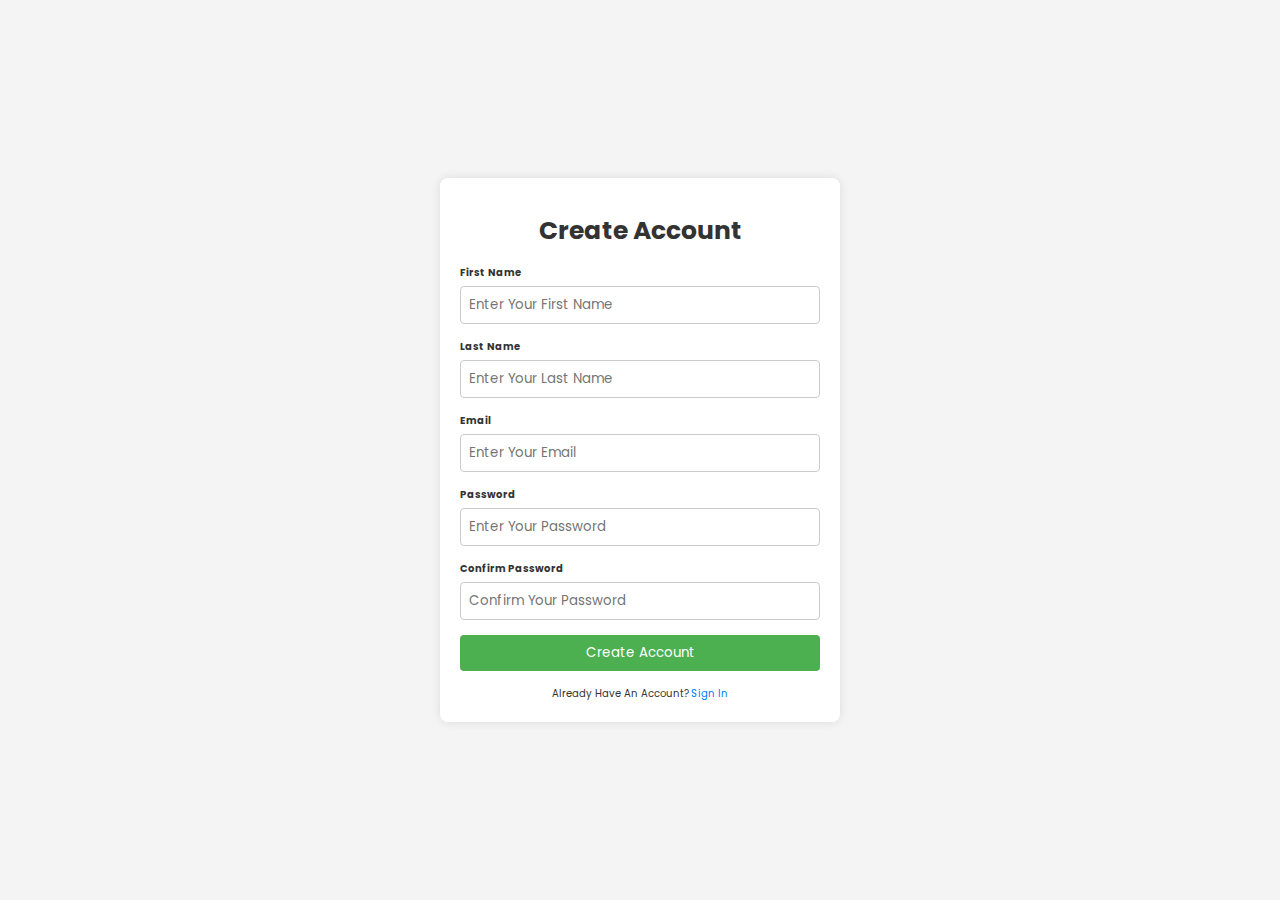
<file: signup.html>
<!DOCTYPE html>
<html lang="en">
<head>
  <meta charset="UTF-8">
  <meta http-equiv="X-UA-Compatible" content="IE=edge">
  <meta name="viewport" content="width=device-width, initial-scale=1.0">
  <title>Create Account</title>
  <link rel="stylesheet" href="css/review.css">
</head>
<body>
  <div class="container1">
    <div class="form-wrapper1">
      <h1>Create Account</h1>
      <form onsubmit="return submitForm();">
        <div class="form-group1">
          <label for="first-name">First Name</label>
          <input type="text" id="first-name" placeholder="Enter your first name">
        </div>
        <div class="form-group1">
          <label for="last-name">Last Name</label>
          <input type="text" id="last-name" placeholder="Enter your last name">
        </div>
        <div class="form-group1">
          <label for="email">Email</label>
          <input type="email" id="email" placeholder="Enter your email">
        </div>
        <div class="form-group1">
          <label for="password">Password</label>
          <input type="password" id="password" placeholder="Enter your password">
        </div>
        <div class="form-group1">
          <label for="confirm-password">Confirm Password</label>
          <input type="password" id="confirm-password" placeholder="Confirm your password">
        </div>
        <button type="submit">Create Account</button>
        <p class="signin-link">Already have an account? <a href="/login.html">Sign In</a></p>
      </form>
    </div>
  </div>

  <script>
    function submitForm() {
      // You can add additional validation here if needed
      // For simplicity, let's just log the form data to the console
      var formData = {
        firstName: document.getElementById('first-name').value,
        lastName: document.getElementById('last-name').value,
        email: document.getElementById('email').value,
        password: document.getElementById('password').value,
        confirmPassword: document.getElementById('confirm-password').value
      };

      console.log(formData);

      // Redirect to login.html
      window.location.href = 'login.html';

      // Return false to prevent the form from being submitted through normal means
      return false;
    }
  </script>
</body>
</html>
</file>
<file: css/main.css>
@import url("https://fonts.googleapis.com/css2?family=Poppins:wght@100;300;400;500;600&display=swap");
* {
  font-family: 'Poppins', sans-serif;
  margin: 0;
  padding: 0;
  -webkit-box-sizing: border-box;
  box-sizing: border-box;
  outline: none;
  border: none;
  text-decoration: none;
  -webkit-transition: .2s linear;
  transition: .2s linear;
}
html {
  /* font-size: 62.5%; */
  overflow-x: hidden;
  scroll-behavior: smooth;
}

  /* --------------------------- navbar ---------------------------------------------- */
  .nav-barr {
    position: fixed;
    width: 100%;
    height: 40%;
  }
  .nav img {
    width: 5em;
    margin-left: 2em;
  }
  .nav {
    height: 50px;
    width: 100%;
    background: #F3EDD4;
    position: relative;
    -webkit-box-shadow: 0 0.5rem 1rem rgba(0, 0, 0, 0.1);
    box-shadow: 0 0.5rem 1rem rgba(0, 0, 0, 0.1);
  }
  .nav>.nav-header {
    display: inline;
  }
  .nav>.nav-header>.nav-title {
    display: inline-block;
    font-size: 22px;
    color: #fff;
    padding: 10px 10px 10px 10px;
  }
  .nav>.nav-btn {
    display: none;
  }
  .nav>.nav-links {
    margin-right: 4em;
    display: inline;
    float: right;
    font-size: 18px;
  }
  .nav>.nav-links>a {
    display: inline-block;
    padding: 13px 10px 13px 10px;
    text-decoration: none;
    color: #777777;
  }
  .nav>.nav-links>a:hover {
    color: #8BC746;
  }
  .nav>#nav-check {
    display: none;
  }
  @media (max-width:600px) {
    .nav>.nav-btn {
      display: inline-block;
      position: absolute;
      right: 0px;
      top: 0px;
    }
    .nav>.nav-btn>label {
      display: inline-block;
      width: 50px;
      height: 50px;
      padding: 13px;
    }
    .nav>.nav-btn>label:hover,
    .nav #nav-check:checked~.nav-btn>label {
      background-color: #8BC746;
    }
    .nav>.nav-btn>label>span {
      display: block;
      width: 25px;
      height: 10px;
      border-top: 2px solid #021A08;
    }
    .nav>.nav-links {
      position: absolute;
      display: block;
      width: 100%;
      margin: 0;
      justify-content: center;
      align-items: center;
       padding-left: 20px;
      background-color: #F3EDD4;
      transition: all 0.3s ease-in;
      overflow-y: hidden;
      top: 50px;
      left: 0px;
    }
    .nav>.nav-links>a {
      display: block;
      width: 100%;
    }
    .nav>#nav-check:not(:checked)~.nav-links {
      height: 0px;
    }
    .nav>#nav-check:checked~.nav-links {
      height: calc(50vh - 50px);
      overflow-y: auto;
    }
  }  

/* --------------------------- navbar ---------------------------------------------- */


  /* ----------------------------------- FRONT PAGE ---------------------------------- */
  #front-page{
    background-image: linear-gradient(rgba(0, 0, 0, 0.3),rgba(0, 0, 0, 0.4)),url('../image/Plastic2.jpg');
    width: 100%;
    background-size:cover;
    padding-top: 50px;
    padding-bottom: 50px;
    padding: 11.6% 0 11.6% 0;
    text-align: center;
  }

  .front-page{
    color: #ffffff;
    font-size: 2em;
    font-family: 'Ysabeau', sans-serif;
  }

  .front-page h1{
    font-size: 2em !important;
    padding-top: 1em;
  }

  .front-page p{
    color: #ffffff;
    padding-top: 1.5em;
    padding-bottom: 1.5em;
    font-size: .5em;
    letter-spacing: .2em;
    font-family: 'Ysabeau', sans-serif;
  }

  .front-page button{
    background-color: #ffffff;
    border: 2px solid #ffffff;
    padding: .8em 2em .8em 2em;
    border-radius: .8em;
    font-size: .5em;
    color: #395640;
    font-weight: bold;
    margin-top: 5em;

  }
  .front-page button:hover{
    background-color: transparent;
    color: #ffffff;
    border: 2px solid #ffffff;

  }
/* ----------------------------------- FRONT PAGE END------------------------------- */



/* ----------------------------------- OURSERVICES------------------------------- */

.our-services{
  padding: 3em;
}

.intro{
  position: relative;
  /* border: 2px solid #021A08; */
  padding: 2em;
}
.intro i{
  position: absolute;
  margin-top: .25em;
  font-size: 3em;
  color: #8BC746;
}
#car{
  position: absolute;
  margin-top: .3em;
 font-size: 2.9em;
  color: #8BC746;
}

#time{
  position: absolute;
  margin-top: .4em;
 font-size: 2.8em;
  color: #8BC746;
}

#wallet{
  position: absolute;
  margin-top: .4em;
 font-size: 2.7em;
  color: #8BC746;
}

.intro h1{
  padding-left: 3.5em;
  font-size: 1.2em;
  color: #395640;
  padding-bottom: .4em;
}
.intro p{
  padding-left: 4.4em;
  font-size: .95em;
}

.our-services{
  display: grid;
  grid-template-columns: repeat(4,1fr);
}

@media only screen and (max-width:900px){
  .our-services{
    display: grid;
    grid-template-columns: repeat(2,1fr);
  }
}

@media only screen and (max-width:600px){
  .our-services{
    display: grid;
    grid-template-columns: repeat(1,1fr);
  }
}
/* ----------------------------------- OURSERVICES END------------------------------- */

/* ----------------------------------- SHOP NOW------------------------------- */

.shopping-now{
  margin: 5em 4.5em 10em 4.5em; 
}

.shop-now{
  display: grid;
  grid-template-columns: repeat(3,1fr);
}

.shop-now div{
  /* border: 2px solid #395640; */
 margin-bottom: 1em;
}

.shop-now1a{
  background-image: url('../image/plastic2.jpg');
  background-size:cover;
  padding-top: 65%;
  /* padding-left: 2em; */
  margin: .5em;
}

.shop-now1b{
  background-image: url('../image/plastic2.jpg');
  background-size:cover;
  padding-top: 65%;
  /* padding-left: 2em; */
  margin: .5em;
}

.shop-now2b{
  background-image: url('../image/households.jpeg');
  background-size:cover;
  padding-top: 65%;
  /* padding-left: 2em; */
  margin: .5em;
}


.shop-now3a{
  background-image: url('../image/containers.jpeg');
  background-size:cover;
  padding-top: 65%;
  /* padding-left: 2em; */
  margin: .5em;
}


.shop-now3b{
  background-image: url('../image/cups.jpeg');
  background-size:cover;
  padding-top: 65%;
  /* padding-left: 2em; */
  margin: .5em;
}

.shop-now2a{
  text-align: center;;
}

.shop-now2a h1{
  color: #8BC746;
  padding-bottom: 1em;
}

.shop-now2a h1{
  color: #8BC746;
}


.shop-now2a button{
  background-color: #8BC746;
  padding: .8em 2em .8em 2em;
  border: 2px solid #8BC746;
  font-size: 1em;
  color: #ffffff;
  font-weight: bold;
  margin-top: 3em;
  margin-bottom: 5.2em
 
}
.shop-now2a button:hover{
  background-color: transparent;
  color: #395640;
  border: 2px solid #395640;

}

.shop-now h3{
  background: #395640;
  color: #ffffff;
  float: left;
  padding: .3em;
  margin-top: -2em;
  font-size: 1.1em;
}


/* ----------------------------------- SHOP NOW END------------------------------- */



/* ----------------------------------- NEW PRODUCTS------------------------------- */



#new-poducts{
/* margin: 15em 3em 10em 3em; */
padding-top: 30em !important;
}

.new-pro{
  margin: 3em 3em 10em 3em; 
}

.new-products-h1{
  text-align: center;
  padding-bottom: 2em;
  color: #395640;
  font-size: 1.5em;
  font-family: 'Lucida Sans', 'Lucida Sans Regular', 'Lucida Grande', 'Lucida Sans Unicode', Geneva, Verdana, sans-serif;
}


/* ----------------------------      card -------- */

#card1{
  background-color: #FBEECE;
  padding-bottom: 2.3em;
}
#card2{
  background-color: #E4F0D8;
  padding-bottom: 2.3em;
}

#card2 img{
  width: 60%;
}

#card3{
  background-color: #F8E2D4;
  padding-bottom: 2.3em;
}

#card3 img{
  width: 60%;
}

.new-products{
  display: grid;
  grid-template-columns: repeat(4,1fr);
  /* margin: 3em; */
}
.new-products-card{
  margin: 1em;
}
.new-products-card h3{
  float: right;
  padding: 1em;
  background-color: #395640;
  color: white;
  font-size: .9em;
}

.new-products-card-img{
  text-align: center;
  padding-left: 3em;
}
.new-products-card img{
  width: 50%;
  padding-top: 4em;
}


.new-products-card h2{
   color: #395640;
   padding-left: 1em;
   font-size: 1.4em;
   font-weight: bold;
}

.new-products-card h2:hover{
  color: #8BC746;
}


.new-products-card .h2-span{
  float: right;
  margin-top: -1.5em;
  margin-right: 1.3em;
  /* font-weight: bold; */
  color: #395640;
  font-size: 1.1em;
}

.new-products-card p{
  color: #395640;
  padding-left: 1.6em;
  font-size: .9em;
  padding-top: .8em;
  padding-bottom: .8em;
}

.stars{
  padding-left: 1.3em;
  padding-top: .2em;
}
.stars i{
  color: #8BC746;
  font-size: 1.3em;
}

.new-products-card .stars-span{
  float: right;
  /* margin-top: -1.1em; */
}

.new-products-card .stars-span i{
  float: right;
  margin-top: -1.5em;
  margin-right: .8em;
  color: #395640;
  border: 2px solid #8BC746;
  padding: .2em;
  border-radius: 100%;
  font-size: 1.7em;
}

.new-products-card .stars-span i:hover{
  border: 2px solid #222;
}

.new-button{
  text-align: center;
}

.new-button button{
  background-color: #395640;
  padding: .8em 2.5em .9em 2.5em;
  border: 2px solid #395640;
  font-size: 1em;
  color: #ffffff;
  font-weight: bold;
  margin-top: 3em;
 
}
.new-button button:hover{
  background-color: transparent;
  color: #395640;
  border: 2px solid #395640;

}

/* ----------------------------------- NEW PRODUCTS END------------------------------- */

/* ------------------------------------REVIEW PART------------------------------- */




/* ---------------------------END OF REVIEW PART------------------------- */

















/*----------------------------------- Footer ------------------------------------ */
.footer{
  text-align: center;
  background: #021A08;
  color: #fff;
  font-size: 1.2rem;
  padding: 3em;
}
/*----------------------------------- Footer  end------------------------------------ */

/* ..................Section5...................... */
.contact {
  margin: 3em 3em 6em 3em;
}

.icons-container{
  display: grid;
  grid-template-columns: repeat(3,1fr);
 text-align: center;
}

.icons-container .icons{
  background-color: #021A08;
  padding: 2em;
  margin: 2em;
  color: white;
}

.icons-container .icons h3{
  font-size: 1.5em;
  padding-bottom: .5em;
  padding-top: .3em;
}



.contact .icons-container .icons i {
  height: 3.5rem;
  width: 3.5rem;
  line-height: 3.5rem;
  font-size: 1.5rem;
  background: #8BC746;
  color: #fff;
  border-radius: 50%;
}
</file>
<file: queries/queries.css>
@media only screen and (max-width:800px){
    .new-products{
        display: grid;
        grid-template-columns: repeat(2,1fr);
      }
}

@media only screen and (max-width:700px){
    .new-products{
        display: grid;
        grid-template-columns: repeat(1,1fr);
      }
      .shop-now{
        display: grid;
        grid-template-columns: repeat(1,1fr);
      }
      
}
</file>
<file: css/style.css>
/* ..................Rachel.............. */



@import url("https://fonts.googleapis.com/css2?family=Poppins:wght@100;300;400;500;600&display=swap");
* {
  font-family: 'Poppins', sans-serif;
  margin: 0;
  padding: 0;
  -webkit-box-sizing: border-box;
          box-sizing: border-box;
  outline: none;
  border: none;
  text-decoration: none;
  text-transform: capitalize;
  -webkit-transition: .2s linear;
  transition: .2s linear;
}

html {
  font-size: 62.5%;
  overflow-x: hidden;
  scroll-behavior: smooth;
}

section {
  padding: 3rem 9%;



}


/* Navigation bar */

.header .logo{
  width: 10%;
}
.header {
  position: fixed;
  top: 0;
  left: 0;
  right: 0;
  z-index: 1000;
  background: #F3EDD4;
  -webkit-box-shadow: 0 0.5rem 1rem rgba(0, 0, 0, 0.1);
          box-shadow: 0 0.5rem 1rem rgba(0, 0, 0, 0.1);
  display: -webkit-box;
  display: -ms-flexbox;
  display: flex;
  -webkit-box-align: center;
      -ms-flex-align: center;
          align-items: center;
  -webkit-box-pack: justify;
      -ms-flex-pack: justify;
          justify-content: space-between;
  padding: 2rem 9%;
}
.header .navbar a {
  font-size: 1.7rem;
  color: #021A08;
  margin: 0 1rem;
}
.header .navbar a:hover {
  color: #8BC746;
}
.header .icons a {
  font-size: 2.5rem;
  margin-left: 1.7rem;
  cursor: pointer;
  color: #021A08;
}
.header .icons div:hover {
  color: #8BC746;
}
.header .search-form {
  position: absolute;
  top: -115%;
  right: 2rem;
  width: 50rem;
  border-radius: .5rem;
  display: -webkit-box;
  display: -ms-flexbox;
  display: flex;
  -webkit-box-align: center;
      -ms-flex-align: center;
          align-items: center;
  height: 5.5rem;
  -webkit-box-shadow: 0 0.5rem 1rem rgba(0, 0, 0, 0.1);
          box-shadow: 0 0.5rem 1rem rgba(0, 0, 0, 0.1);
  background: #FBEEBC;
}
.header .search-form.active {
  top: 115%;
}
.header .search-form input {
  height: 100%;
  width: 100%;
  padding: 0 1.2rem;
  font-size: 1.6rem;
  color: #021A08;
  text-transform: none;
}
.header .search-form label {
  font-size: 2.5rem;
  margin-right: 1.7rem;
  cursor: pointer;
  color: #021A08;
}
.header .search-form label:hover {
  color: #8BC746;
}
#menu-btn {
  display: none;
}





/* section1 */
.heading{
  background-image: linear-gradient(rgba(0, 0, 0, 0.4),rgba(0, 0, 0, 0.4)),url('../image/carousel1.jpg');
  background-size: cover;
  background-position:center;
  background-attachment: fixed;
  height: 80vh;
  text-align: center;
  padding-top: 12rem;
  padding-bottom: 8rem;
}

.heading h1 {
  padding-top: 30vh;
  color:  #FBEEBC;
  font-size: 6rem;
}
.title {
  display: -webkit-box;
  display: -ms-flexbox;
  -webkit-box-align: center;
      -ms-flex-align: center;
          align-items: center;
  font-size: 2.5rem;
  margin-bottom: 3rem;
  padding: 1.2rem 0;
  border-bottom: 0.1rem solid rgba(0, 0, 0, 0.1);
  color: #222;
}
.title span {
  color: #8BC746;
  padding-left: .7rem;
}
@-webkit-keyframes fadeLeft {
  0% {
    -webkit-transform: translateX(-5rem);
            transform: translateX(-5rem);
    opacity: 0;
  }
}

@keyframes fadeLeft {
  0% {
    -webkit-transform: translateX(-5rem);
            transform: translateX(-5rem);
    opacity: 0;
  }
}

@-webkit-keyframes fadeUp {
  0% {
    -webkit-transform: scale(0.5);
            transform: scale(0.5);
    opacity: 0;
  }
}

@keyframes fadeUp {
  0% {
    -webkit-transform: scale(0.5);
            transform: scale(0.5);
    opacity: 0;
  }
}

.category .box-container {
  display: grid;
  grid-template-columns: repeat(3,1fr)
  
}

.category .box-container .box {
  text-align: center;
}

.category .box-container .box img {
  width: 80%;
}

.category .box-container .box h3 {
  font-size: 2rem;
  margin: 1rem 0;
  color: #021A08;
}

.category .box-container .box:hover h3 {
  color: #8BC746;
}

@media (min-width: 1200px) {
  .category .box-container .box img {
    width: 50%;
}
.category .box-container .box h3 {
  margin: 0;

}

}
@media (max-width: 768px) {
  .category .box-container {
      grid-template-columns: repeat(2,1fr);
  }

  .category .box-container .box img {
      width: 50%;
  }

  .category .box-container .box h3 {
      font-size: 1.5rem;
      margin: 0.5rem 0;
  }
}

@media (max-width: 480px) {
  .category .box-container {
    grid-template-columns: repeat(1,1fr);
  }

  .category .box-container .box img {
      height: 15rem;
  }

  .category .box-container .box h3 {
      font-size: 1.2rem;
      margin: 0.3rem 0;
  }
}
.products .box-container {
  display: -ms-grid;
  display: grid;
  -ms-grid-columns: (minmax(25rem, 1fr))[auto-fit];
      grid-template-columns: repeat(auto-fit, minmax(25rem, 1fr));
  gap: 1.5rem;
}

.products .box-container .box {
  position: relative;
  background: #F3EDD4;
  text-align: center;
  overflow: hidden;
  border-radius: 3rem;
}

.products .box-container .box:hover .icons {
  top: 0;
}

.products .box-container .box .icons {
  position: absolute;
  top: -105%;
  left: 0;
  height: 30rem;
  width: 100%;
  display: -webkit-box;
  display: -ms-flexbox;
  display: flex;
  -webkit-box-align: center;
      -ms-flex-align: center;
          align-items: center;
  -webkit-box-pack: center;
      -ms-flex-pack: center;
          justify-content: center;
  background: rgba(243, 243, 243, 0.8);
  gap: 1rem;
}

.products .box-container .box .icons a {
  font-size: 2rem;
  height: 5rem;
  width: 5rem;
  line-height: 5rem;
  background: #F3EDD4;
  -webkit-box-shadow: 0 0.5rem 1rem rgba(0, 0, 0, 0.1);
          box-shadow: 0 0.5rem 1rem rgba(0, 0, 0, 0.1);
  color: #8BC746
}

.products .box-container .box .icons a:hover {
  background:#8BC746;
  color: #F3EDD4;
}

.products .box-container .box .image {
  height: 30rem;
  width: 100%;
  overflow: hidden;
}
.products .box-container .box .imagee {
  padding-top: 10vh;
  overflow: hidden;
}
.products .box-container .box .image img {
  height: 100%;
  width: 100%;
  -o-object-fit: cover;
     object-fit: cover;
}

.products .box-container .box .content {
  padding: 1.5rem;
}

.products .box-container .box .content h3 {
  font-size: 2rem;
  color: #021A08;
}
.products .box-container .box .content h3:hover {
  color: #8BC746
}
.products .box-container .box .content .price {
  font-size: 2rem;
  color: #666;
  padding: 1rem 0;
}
.products .box-container .box .content .price h3:hover {
  font-size: 2rem;
  color: #666;
  padding: 1rem 0;
}
.credit {
  text-align: center;
  background: #021A08;
  color: #F3EDD4;
  font-size: 2rem;
}

@media (max-width: 991px) {
  html {
    font-size: 55%;
  }
  .header {
    padding: 2rem;
  }
  section {
    padding: 3rem 2rem;
  }

}

@media (max-width: 768px) {
  #menu-btn {
    display: inline-block;
  }
  .header .search-form {
    width: 100%;
    right: 0;
    border-radius: 0;
  }
  .header .search-form.active {
    top: 99%;
    border-top: 0.1rem solid rgba(0, 0, 0, 0.1);
    border-bottom: 0.1rem solid rgba(0, 0, 0, 0.1);
  }
  .header .navbar {
    position: absolute;
    top: 99%;
    left: 0;
    right: 0;
    background: #fff;
    border-top: 0.1rem solid rgba(0, 0, 0, 0.1);
    border-bottom: 0.1rem solid rgba(0, 0, 0, 0.1);
    -webkit-clip-path: polygon(0 0, 100% 0, 100% 0, 0 0);
            clip-path: polygon(0 0, 100% 0, 100% 0, 0 0);
  }
  .header .navbar.active {
    -webkit-clip-path: polygon(0 0, 100% 0, 100% 100%, 0% 100%);
            clip-path: polygon(0 0, 100% 0, 100% 100%, 0% 100%);
  }
  .header .navbar a {
    margin: 1.5rem;
    padding: 1.5rem;
    background: #f3f3f3;
    font-size: 2rem;
    display: block;
    border-radius: .5rem;
  }
}

@media (max-width: 450px) {
  html {
    font-size: 50%;
  }
  .contact .row form .inputBox input {
    width: 100%;
  }
}




/* cart */
#body{
  background-color: #fff;
}
.columns{
  margin-top: 15rem;
  background-color: #F3EDD4;
  display: grid;
  font-size: 2vh;
  grid-template-columns: repeat(6,1fr);
}
.columns h1{
  color: #021A08;
}
.product1{
  margin-top: 9vh;
  display: grid;
  grid-template-columns: repeat(6,1fr);
  background-color: #F3EDD4;
}
.product1 h4{
  color: #021A08;
  font-size: 2vh;
}
.price h4{
  padding-left: 3rem;
  padding-top: 50%;
}

.total h4{
  padding-top: 50%;
}
.delete{
  padding-top: 50%;
  font-size: 2vh;
  text-align: center;
}
.delete a{
  color: #021A08;
}
.delete a:hover{
  color: #8BC746;
}
span {
  cursor:pointer;
}
.number{
	margin:6vh;
}
.number input{
  height:6vh;
  width: 6vh;
  text-align: center;
  font-size: 2.5vh;
  color: #F3EDD4;
  background-color: #8BC746;
	border-radius:1.3rem;
  display: inline-block;
}
.all{
  display: flex;
}
.all .first{
  padding-right: 3rem; 
}
.first i{
  font-size: 2rem;
  color: #021A08;
}
.first i:hover{
  color: #8BC746;
}
.out h1{
  font-size: 2.5rem;
}
.out output{
  font-size: 4rem;
}
.out{
  background-color: #F3EDD4;
  text-align: center;
}
button{
  font-size: 2rem;
  margin-top: 2rem;
  background-color: #8BC746;
  padding: 2rem 7rem;
  border-radius: 2rem;
}
button a{
  color: #fff;
}
button:hover{
  background-color: #021A08;
}
@media (max-width: 760px) {
  .columns{
    grid-template-columns: repeat(3,1fr);
    font-size: 1vh;
  }
  .product1{
    grid-template-columns: repeat(3,1fr);
  } 
  .product1 img{
    width: 50%;
  }
  .price h4{
    padding-left: 1rem;
    padding-top: 0%;
  }
  .total h4{
    display: none;
  }
  .describe h4{
    padding-left: 1rem;
  }
  .number{
    margin:0vh;
  }
  .columns{
   display: none;
  }
  .delete{
    padding-top: 0%;
    font-size: 2vh;
    text-align: center;
  }
}
@media (max-width:500px) {
  .columns{
    grid-template-columns: repeat(1,1fr);
  }
  .product1{
    grid-template-columns: repeat(1,1fr);
  } 

}


/* ..................................Susan's css code for about page................. ....*/

@import url("https://fonts.googleapis.com/css2?family=Poppins:wght@100;300;400;500;600&display=swap");
* {
  font-family: 'Poppins', sans-serif;
  margin: 0;
  padding: 0;
  -webkit-box-sizing: border-box;
          box-sizing: border-box;
  outline: none;
  border: none;
  text-decoration: none;
  text-transform: capitalize;
  -webkit-transition: .2s linear;
  transition: .2s linear;
}

html {
  font-size: 62.5%;
  overflow-x: hidden;
  scroll-behavior: smooth;
}

section {
  padding: 3rem 9%;
}

.heading {
  background-image: url(/image/Plastic1.jpg);
  background-size: cover;
  background-position: center;
  text-align: center;
  padding-top: 12rem;
  padding-bottom: 8rem;
  opacity: .8.9;
  
}

.heading h1 { 
  color: #f3f3f3; 
  color:linear-gradient(rgba(0, 0, 0, 0.4),rgba(0, 0, 0, 0.4));
  font-size: 4rem;
}

.heading p {
  padding-top: 1rem;
  font-size: 2rem;
  color: #666;
}

.heading p a {
  color: #222;
  padding-right: .5rem;
}

.heading p a:hover {
  color: #bac34e;
}



.title a:hover {
  color: #bac34e;
}

.btn {
  margin-top: 1rem;
  display: inline-block;
  padding: .8rem 3rem;
  background: #bac34e;
  color: #fff;
  font-size: 1.7rem;
  cursor: pointer;
}

.btn:hover {
  background: #222;
}


/* body {
  background-color: #F3EDD4;
} */
.nav-barr {
  position: fixed;
  width: 100%;
  height: 40%;
}
.nav img {
  width: 5em;
  margin-left: 2em;
}
.nav {
  height: 50px;
  width: 100%;
  background: #F3EDD4;
  position: relative;
  -webkit-box-shadow: 0 0.5rem 1rem rgba(0, 0, 0, 0.1);
  box-shadow: 0 0.5rem 1rem rgba(0, 0, 0, 0.1);
}
.nav>.nav-header {
  display: inline;
}
.nav>.nav-header>.nav-title {
  display: inline-block;
  font-size: 22px;
  color: #fff;
  padding: 10px 10px 10px 10px;
}
.nav>.nav-btn {
  display: none;
}
.nav>.nav-links {
  margin-right: 4em;
  display: inline;
  float: right;
  font-size: 18px;
}
.nav>.nav-links>a {
  display: inline-block;
  padding: 13px 10px 13px 10px;
  text-decoration: none;
  color: #777777;
}
.nav>.nav-links>a:hover {
  color: #8BC746;
}
.nav>#nav-check {
  display: none;
}
@media (max-width:600px) {
  .nav>.nav-btn {
    display: inline-block;
    position: absolute;
    right: 0px;
    top: 0px;
  }
  .nav>.nav-btn>label {
    display: inline-block;
    width: 50px;
    height: 50px;
    padding: 13px;
  }
  .nav>.nav-btn>label:hover,
  .nav #nav-check:checked~.nav-btn>label {
    background-color: #8BC746;
  }
  .nav>.nav-btn>label>span {
    display: block;
    width: 25px;
    height: 10px;
    border-top: 2px solid #021A08;
  }
  .nav>.nav-links {
    position: absolute;
    display: block;
    width: 100%;
    margin: 0;
    justify-content: center;
    align-items: center;
     padding-left: 20px;
    background-color: #F3EDD4;
    transition: all 0.3s ease-in;
    overflow-y: hidden;
    top: 50px;
    left: 0px;
  }
  .nav>.nav-links>a {
    display: block;
    width: 100%;
  }
  .nav>#nav-check:not(:checked)~.nav-links {
    height: 0px;
  }
  .nav>#nav-check:checked~.nav-links {
    height: calc(25vh - 50px);
    overflow-y: auto;
  }
}   

/* .header .logo{
  width: 10%;
}
.header {
  position: fixed;
  top: 0;
  left: 0;
  right: 0;
  z-index: 1000;
  background: #F3EDD4;
  -webkit-box-shadow: 0 0.5rem 1rem rgba(0, 0, 0, 0.1);
          box-shadow: 0 0.5rem 1rem rgba(0, 0, 0, 0.1);
  display: -webkit-box;
  display: -ms-flexbox;
  display: flex;
  -webkit-box-align: center;
      -ms-flex-align: center;
          align-items: center;
  -webkit-box-pack: justify;
      -ms-flex-pack: justify;
          justify-content: space-between;
  padding: 2rem 9%;
}
.header .navbar a {
  font-size: 1.7rem;
  color: #021A08;
  margin: 0 1rem;
}
.header .navbar a:hover {
  color: #8BC746;
}
.header .icons a {
  font-size: 2.5rem;
  margin-left: 1.7rem;
  cursor: pointer;
  color: #021A08;
}
.header .icons div:hover {
  color: #8BC746;
}
.header .search-form {
  position: absolute;
  top: -115%;
  right: 2rem;
  width: 50rem;
  border-radius: .5rem;
  display: -webkit-box;
  display: -ms-flexbox;
  display: flex;
  -webkit-box-align: center;
      -ms-flex-align: center;
          align-items: center;
  height: 5.5rem;
  -webkit-box-shadow: 0 0.5rem 1rem rgba(0, 0, 0, 0.1);
          box-shadow: 0 0.5rem 1rem rgba(0, 0, 0, 0.1);
  background: #FBEEBC;
}
.header .search-form.active {
  top: 115%;
}
.header .search-form input {
  height: 100%;
  width: 100%;
  padding: 0 1.2rem;
  font-size: 1.6rem;
  color: #021A08;
  text-transform: none;
}
.header .search-form label {
  font-size: 2.5rem;
  margin-right: 1.7rem;
  cursor: pointer;
  color: #021A08;
}
.header .search-form label:hover {
  color: #8BC746;
}
#menu-btn {
  display: none;
} */


/* .header {
  position: fixed;
  top: 0;
  left: 0;
  right: 0;
  z-index: 1000;
  background: #fff;
  -webkit-box-shadow: 0 0.5rem 1rem rgba(0, 0, 0, 0.1);
          box-shadow: 0 0.5rem 1rem rgba(0, 0, 0, 0.1);
  display: -webkit-box;
  display: -ms-flexbox;
  display: flex;
  -webkit-box-align: center;
      -ms-flex-align: center;
          align-items: center;
  -webkit-box-pack: justify;
      -ms-flex-pack: justify;
          justify-content: space-between;
  padding: 2rem 9%;
} */



/* .header .logo {
  font-size: 2.5rem;
  font-weight: bolder;
  color: #222;
}

.header .logo i {
  color: #bac34e;
  padding-right: .5rem;
}

.header .navbar a {
  font-size: 1.7rem;
  color: #666;
  margin: 0 1rem;
}

.header .navbar a:hover {
  color: #bac34e;
}

.header .icons div {
  font-size: 2.5rem;
  margin-left: 1.7rem;
  cursor: pointer;
  color: #666;
}

.header .icons div:hover {
  color: #bac34e;
} */



.about {
  display: -webkit-box;
  display: -ms-flexbox;
  display: flex;
  -webkit-box-align: center;
      -ms-flex-align: center;
          align-items: center;
  -ms-flex-wrap: wrap;
      flex-wrap: wrap;
  gap: 1.5rem;
}

.about .image {
  -webkit-box-flex: 1;
      -ms-flex: 1 1 40rem;
          flex: 1 1 40rem;
}

.about .image img {
  width: 100%;
}

.about .content {
  -mask-box-flex: 1;
      -ms-flex: 1 1 40rem;
          flex: 1 1 40rem;
}

.about .content span {
  color: #bac34e;
  font-size: 2.5rem;
}

.about .content h3 {
  color: #222;
  font-size: 3rem;
  padding-top: .5rem;
}

.about .content p {
  color: #666;
  font-size: 1.4rem;
  line-height: 2;
  padding: 1rem 0;
}

.credit {
    text-align: center;
    background: #021A08;
    color: #fff;
    font-size: 2rem;
    padding: 3em;
    margin-bottom: -17em;
}
  


/* Section2 */
.about {
  padding-top: 10em;
  padding-bottom: 10em;
  display: -webkit-box;
  display: -ms-flexbox;
  display: flex;
  -webkit-box-align: center;
  -ms-flex-align: center;
  align-items: center;
  -ms-flex-wrap: wrap;
  flex-wrap: wrap;
  gap: 1.5rem;
  background-color: #021A08;
}
.about .image {
  -webkit-box-flex: 1;
  -ms-flex: 1 1 40rem;
  flex: 1 1 40rem;
}
.about .image img {
  width: 100%;
  border-radius: 10px;
}
.about .content {
  -webkit-box-flex: 1;
  -ms-flex: 1 1 40rem;
  flex: 1 1 40rem;
  padding-left: 1em;
}
.about .content span {
  color: #8BC746;
  font-size: 4rem;
}
.about .content h3 {
  color:#486c1e;
  font-size: 3rem;
  padding-top: .5rem;
}
.about .content p {
  color: #FBEEBC;
  font-size: 1.8rem;
  line-height: 2;
  padding: 1rem 0;
  text-align: justify;
}
.aboutt {
  padding-top: 10em;
  padding-bottom: 10em;
  display: -webkit-box;
  display: -ms-flexbox;
  display: flex;
  -webkit-box-align: center;
  -ms-flex-align: center;
  align-items: center;
  -ms-flex-wrap: wrap;
  flex-wrap: wrap;
  gap: 1.5rem;
  background-color: #F3EDD4;
}
.aboutt .image {
  -webkit-box-flex: 1;
  -ms-flex: 1 1 40rem;
  flex: 1 1 40rem;
}
.aboutt .image img {
  width: 100%;
  border-radius: 10px;
}
.aboutt .content {
  -webkit-box-flex: 1;
  -ms-flex: 1 1 40rem;
  flex: 1 1 40rem;
}
.aboutt .content span {
  color: #8BC746;
  font-size: 4rem;
}
.aboutt .content h3 {
  color: #222;
  font-size: 3rem;
  padding-top: .5rem;
}
.aboutt .content p {
  color: #021A08;
  font-size: 1.8rem;
  line-height: 2;
  padding: 1rem .8em 1em 0;
  text-align: justify;
}
.aboutt .btn {
  margin-top: 4rem;
  display: inline-block;
  padding: .9rem 3rem;
  background: #8BC746;
  color: #fff;
  font-size: 1.7rem;
  cursor: pointer;
  margin-bottom: 4rem;
}
.aboutt .btn:hover {
  background: #222;
}

@media (max-width: 991px) {
  html {
    font-size: 55%;
  }
  .header {
    padding: 2rem;
  }
  section {
    padding: 3rem 2rem;
  }
  .home #next-slide,
  .home #prev-slide {
    -webkit-transform: translateY(0);
            transform: translateY(0);
    top: 88%;
  }
  .home #prev-slide {
    left: auto;
    right: 8rem;
  }
}

@media (max-width: 768px) {
  #menu-btn {
    display: inline-block;
  }
  .header .search-form {
    width: 100%;
    right: 0;
    border-radius: 0;
  }
  .header .search-form.active {
    top: 99%;
    border-top: 0.1rem solid rgba(0, 0, 0, 0.1);
    border-bottom: 0.1rem solid rgba(0, 0, 0, 0.1);
  }
  .header .navbar {
    position: absolute;
    top: 99%;
    left: 0;
    right: 0;
    background: #fff;
    border-top: 0.1rem solid rgba(0, 0, 0, 0.1);
    border-bottom: 0.1rem solid rgba(0, 0, 0, 0.1);
    -webkit-clip-path: polygon(0 0, 100% 0, 100% 0, 0 0);
            clip-path: polygon(0 0, 100% 0, 100% 0, 0 0);
  }
  .header .navbar.active {
    -webkit-clip-path: polygon(0 0, 100% 0, 100% 100%, 0% 100%);
            clip-path: polygon(0 0, 100% 0, 100% 100%, 0% 100%);
  }
  .header .navbar a {
    margin: 1.5rem;
    padding: 1.5rem;
    background: #f3f3f3;
    font-size: 2rem;
    display: block;
    border-radius: .5rem;
  }
}

@media (max-width: 450px) {
  html {
    font-size: 50%;
  }
  .home .slides-container .slide .content h3 {
    font-size: 5rem;
  }
  .contact .row form .inputBox input {
    width: 100%;
  }
}
</file>
<file: css/rachel.css>
@import url("https://fonts.googleapis.com/css2?family=Poppins:wght@100;300;400;500;600&display=swap");
* {
    font-family: 'Poppins', sans-serif;
    margin: 0;
    padding: 0;
    -webkit-box-sizing: border-box;
            box-sizing: border-box;
    outline: none;
    border: none;
    text-decoration: none;
    text-transform: capitalize;
    -webkit-transition: .2s linear;
    transition: .2s linear;
  }
  html {
    font-size: 62.5%;
    overflow-x: hidden;
    scroll-behavior: smooth;
  }
  section {
    padding: 3rem 9%;
  }

  
  /* Navigation bar */
  .header .logo{
    width: 20%;
  }
  .header {
    position: fixed;
    top: 0;
    left: 0;
    right: 0;
    z-index: 1000;
    background: #F3EDD4;
    -webkit-box-shadow: 0 0.5rem 1rem rgba(0, 0, 0, 0.1);
            box-shadow: 0 0.5rem 1rem rgba(0, 0, 0, 0.1);
    display: -webkit-box;
    display: -ms-flexbox;
    display: flex;
    -webkit-box-align: center;
        -ms-flex-align: center;
            align-items: center;
    -webkit-box-pack: justify;
        -ms-flex-pack: justify;
            justify-content: space-between;
    padding: 2rem 9%;
  }
  .header .navbar a {
    font-size: 1.7rem;
    color: #021A08;
    margin: 0 1rem;
  }
  .header .navbar a:hover {
    color: #8BC746;
  }
  .header .icons a {
    font-size: 2.5rem;
    margin-left: 1.7rem;
    cursor: pointer;
    color: #021A08;
  }
  .header .icons div:hover {
    color: #8BC746;
  }
  .header .search-form {
    position: absolute;
    top: -115%;
    right: 2rem;
    width: 50rem;
    border-radius: .5rem;
    display: -webkit-box;
    display: -ms-flexbox;
    display: flex;
    -webkit-box-align: center;
        -ms-flex-align: center;
            align-items: center;
    height: 5.5rem;
    -webkit-box-shadow: 0 0.5rem 1rem rgba(0, 0, 0, 0.1);
            box-shadow: 0 0.5rem 1rem rgba(0, 0, 0, 0.1);
    background: #FBEEBC;
  }
  .header .search-form.active {
    top: 115%;
  }
  .header .search-form input {
    height: 100%;
    width: 100%;
    padding: 0 1.2rem;
    font-size: 1.6rem;
    color: #021A08;
    text-transform: none;
  }
  .header .search-form label {
    font-size: 2.5rem;
    margin-right: 1.7rem;
    cursor: pointer;
    color: #021A08;
  }
  .header .search-form label:hover {
    color: #8BC746;
  }
  #menu-btn {
    display: none;
  }
  /* section1 */
  .heading{
    background-image: linear-gradient(rgba(0, 0, 0, 0.4),rgba(0, 0, 0, 0.4)),url('../image/carousel1.jpg');
    background-size: cover;
    background-position:center;
    background-attachment: fixed;
    height: 80vh;
    text-align: center;
    padding-top: 12rem;
    padding-bottom: 8rem;
  }
  .heading h1 {
    padding-top: 30vh;
    color:  #FBEEBC;
    font-size: 6rem;
  }
  .title {
    display: -webkit-box;
    display: -ms-flexbox;
    -webkit-box-align: center;
        -ms-flex-align: center;
            align-items: center;
    font-size: 2.5rem;
    margin-bottom: 3rem;
    padding: 1.2rem 0;
    border-bottom: 0.1rem solid rgba(0, 0, 0, 0.1);
    color: #222;
  }
  .title span {
    color: #8BC746;
    padding-left: .7rem;
  }
  @-webkit-keyframes fadeLeft {
    0% {
      -webkit-transform: translateX(-5rem);
              transform: translateX(-5rem);
      opacity: 0;
    }
  }
  @keyframes fadeLeft {
    0% {
      -webkit-transform: translateX(-5rem);
              transform: translateX(-5rem);
      opacity: 0;
    }
  }
  @-webkit-keyframes fadeUp {
    0% {
      -webkit-transform: scale(0.5);
              transform: scale(0.5);
      opacity: 0;
    }
  }
  @keyframes fadeUp {
    0% {
      -webkit-transform: scale(0.5);
              transform: scale(0.5);
      opacity: 0;
    }
  }
  .category .box-container {
    display: grid;
    grid-template-columns: repeat(3,1fr)
  }
  .category .box-container .box {
    text-align: center;
  }
  .category .box-container .box img {
    width: 80%;
  }
  .category .box-container .box h3 {
    font-size: 2rem;
    margin: 1rem 0;
    color: #021A08;
  }
  .category .box-container .box:hover h3 {
    color: #8BC746;
  }
  @media (min-width: 1200px) {
    .category .box-container .box img {
      width: 50%;
  }
  .category .box-container .box h3 {
    margin: 0;
  }
  }
  @media (max-width: 768px) {
    .category .box-container {
        grid-template-columns: repeat(2,1fr);
    }
    .category .box-container .box img {
        width: 50%;
    }
    .category .box-container .box h3 {
        font-size: 1.5rem;
        margin: 0.5rem 0;
    }
  }
  @media (max-width: 480px) {
    .category .box-container {
      grid-template-columns: repeat(1,1fr);
    }
    .category .box-container .box img {
        height: 15rem;
    }
    .category .box-container .box h3 {
        font-size: 1.2rem;
        margin: 0.3rem 0;
    }
  }
  .products .box-container {
    display: -ms-grid;
    display: grid;
    -ms-grid-columns: (minmax(25rem, 1fr))[auto-fit];
        grid-template-columns: repeat(auto-fit, minmax(25rem, 1fr));
    gap: 1.5rem;
  }
  .products .box-container .box {
    position: relative;
    background: #F3EDD4;
    text-align: center;
    overflow: hidden;
    border-radius: 3rem;
  }
  .products .box-container .box:hover .icons {
    top: 0;
  }
  .products .box-container .box .icons {
    position: absolute;
    top: -105%;
    left: 0;
    height: 30rem;
    width: 100%;
    display: -webkit-box;
    display: -ms-flexbox;
    display: flex;
    -webkit-box-align: center;
        -ms-flex-align: center;
            align-items: center;
    -webkit-box-pack: center;
        -ms-flex-pack: center;
            justify-content: center;
    background: rgba(243, 243, 243, 0.8);
    gap: 1rem;
  }
  .products .box-container .box .icons a {
    font-size: 2rem;
    height: 5rem;
    width: 5rem;
    line-height: 5rem;
    background: #F3EDD4;
    -webkit-box-shadow: 0 0.5rem 1rem rgba(0, 0, 0, 0.1);
            box-shadow: 0 0.5rem 1rem rgba(0, 0, 0, 0.1);
    color: #8BC746
  }
  .products .box-container .box .icons a:hover {
    background:#8BC746;
    color: #F3EDD4;
  }
  .products .box-container .box .image {
    height: 30rem;
    width: 100%;
    overflow: hidden;
  }
  .products .box-container .box .imagee {
    padding-top: 10vh;
    overflow: hidden;
  }
  .products .box-container .box .image img {
    height: 100%;
    width: 100%;
    -o-object-fit: cover;
       object-fit: cover;
  }
  .products .box-container .box .content {
    padding: 1.5rem;
  }
  .products .box-container .box .content h3 {
    font-size: 2rem;
    color: #021A08;
  }
  .products .box-container .box .content h3:hover {
    color: #8BC746
  }
  .products .box-container .box .content .price {
    font-size: 2rem;
    color: #666;
    padding: 1rem 0;
  }
  .products .box-container .box .content .price h3:hover {
    font-size: 2rem;
    color: #666;
    padding: 1rem 0;
  }
  .credit {
    text-align: center;
    background: #021A08;
    color: #F3EDD4;
    font-size: 2rem;
  }
  @media (max-width: 991px) {
    html {
      font-size: 55%;
    }
    .header {
      padding: 2rem;
    }
    section {
      padding: 3rem 2rem;
    }
  }
  @media (max-width: 768px) {
    #menu-btn {
      display: inline-block;
    }
    .header .search-form {
      width: 100%;
      right: 0;
      border-radius: 0;
    }
    .header .search-form.active {
      top: 99%;
      border-top: 0.1rem solid rgba(0, 0, 0, 0.1);
      border-bottom: 0.1rem solid rgba(0, 0, 0, 0.1);
    }
    .header .navbar {
      position: absolute;
      top: 99%;
      left: 0;
      right: 0;
      background: #fff;
      border-top: 0.1rem solid rgba(0, 0, 0, 0.1);
      border-bottom: 0.1rem solid rgba(0, 0, 0, 0.1);
      -webkit-clip-path: polygon(0 0, 100% 0, 100% 0, 0 0);
              clip-path: polygon(0 0, 100% 0, 100% 0, 0 0);
    }
    .header .navbar.active {
      -webkit-clip-path: polygon(0 0, 100% 0, 100% 100%, 0% 100%);
              clip-path: polygon(0 0, 100% 0, 100% 100%, 0% 100%);
    }
    .header .navbar a {
      margin: 1.5rem;
      padding: 1.5rem;
      background: #F3F3F3;
      font-size: 2rem;
      display: block;
      border-radius: .5rem;
    }
  }
  @media (max-width: 450px) {
    html {
      font-size: 50%;
    }
    .contact .row form .inputBox input {
      width: 100%;
    }
  }
  /* cart */
  #body{
    background-color: #fff;
  }
  .columns{
    margin-top: 15rem;
    background-color: #F3EDD4;
    display: grid;
    font-size: 2vh;
    grid-template-columns: repeat(6,1fr);
  }
  .columns h1{
    color: #021A08;
  }
  .product1{
    margin-top: 9vh;
    display: grid;
    grid-template-columns: repeat(6,1fr);
    background-color: #F3EDD4;
  }
  .product1 h4{
    color: #021A08;
    font-size: 2vh;
  }
  .price h4{
    padding-left: 3rem;
    padding-top: 50%;
  }
  .total h4{
    padding-top: 50%;
  }
  .delete{
    padding-top: 50%;
    font-size: 2vh;
    text-align: center;
  }
  .delete a{
    color: #021A08;
  }
  .delete a:hover{
    color: #8BC746;
  }
  span {
    cursor:pointer;
  }
  .number{
    margin:6vh;
  }
  .number input{
    height:6vh;
    width: 6vh;
    text-align: center;
    font-size: 2.5vh;
    color: #F3EDD4;
    background-color: #8BC746;
    border-radius:1.3rem;
    display: inline-block;
  }
  .all{
    display: flex;
  }
  .all .first{
    padding-right: 3rem;
  }
  .first i{
    font-size: 2rem;
    color: #021A08;
  }
  .first i:hover{
    color: #8BC746;
  }
  .out h1{
    font-size: 2.5rem;
  }
  .out output{
    font-size: 4rem;
  }
  .out{
    background-color: #F3EDD4;
    text-align: center;
  }
  button{
    font-size: 2rem;
    margin-top: 2rem;
    background-color: #8BC746;
    padding: 2rem 7rem;
    border-radius: 2rem;
  }
  button a{
    color: #fff;
  }
  button:hover{
    background-color: #021A08;
  }
  @media (max-width: 760px) {
    .columns{
      grid-template-columns: repeat(3,1fr);
      font-size: 1vh;
    }
    .product1{
      grid-template-columns: repeat(3,1fr);
    }
    .product1 img{
      width: 50%;
    }
    .price h4{
      padding-left: 1rem;
      padding-top: 0%;
    }
    .total h4{
      display: none;
    }
    .describe h4{
      padding-left: 1rem;
    }
    .number{
      margin:0vh;
    }
    .columns{
     display: none;
    }
    .delete{
      padding-top: 0%;
      font-size: 2vh;
      text-align: center;
    }
  }
  @media (max-width:500px) {
    .columns{
      grid-template-columns: repeat(1,1fr);
    }
    .product1{
      grid-template-columns: repeat(1,1fr);
    }
  }
  /* ..........Payment........... */
  .columnss{
    background-color: #F3EDD4;
    display: grid;
    font-size: 2vh;
    grid-template-columns: repeat(4,1fr);
  }
  .columns1{
    margin-top: 15rem;
    background-color: #F3EDD4;
    font-size: 2vh;
  }
  .product11{
    margin-top: 9vh;
    display: grid;
    grid-template-columns: repeat(4,1fr);
    background-color: #F3EDD4;
  }
  .product11 a{
    color: #021A08;
  }
  .product11 a:hover{
    color: #8BC746;
  }
  .product11 h4{
    color: #021A08;
    font-size: 2vh;
  }
  .pricee h4{
    padding-left: 3rem;
    padding-top: 0%;
  }
  .totall h4{
    padding-top: 0%;
  }
  .numberr{
    margin:12vh;
  }
  .outt{
    background-color: #fff;
    text-align: center;
    padding-bottom: 4vh;
  }
  .outt h1{
    font-size: 2.5rem;
  }
  .outt output{
    font-size: 4rem;
  }
</file>
<file: css/collection.css>
/* collection.css */

body {
    margin: 0;
    font-family: Arial, sans-serif;
}

.container {
    display: flex;
}

#imageContainer {
    flex: 1;
}

#imageContainer img {
    width: 100%;
    height: 100%;
    object-fit: cover;
}

#formContainer {
    flex: 1;
    padding: 20px;
    box-sizing: border-box;
}

form {
    max-width: 400px;
    margin: 0 auto;
}

label {
    display: block;
    margin-bottom: 8px;
}

input, button {
    width: 100%;
    padding: 10px;
    margin-bottom: 10px;
    box-sizing: border-box;
}

button {
    background-color: #4caf50;
    color: #fff;
    border: none;
    cursor: pointer;
}

button:hover {
    background-color: #45a049;
}
</file>
<file: css/review.css>
@import url("https://fonts.googleapis.com/css2?family=Poppins:wght@100;300;400;500;600&display=swap");
* {
    font-family: 'Poppins', sans-serif;
    margin: 0;
    padding: 0;
    -webkit-box-sizing: border-box;
            box-sizing: border-box;
    outline: none;
    border: none;
    text-decoration: none;
    text-transform: capitalize;
    -webkit-transition: .2s linear;
    transition: .2s linear;
  }
  
  html {
    font-size: 62.5%;
    overflow-x: hidden;
    scroll-behavior: smooth;
  }
  
  section {
    padding: 3rem 9%;
  }
  .navigation{
    background: #F3EDD4;
  
  }
  .nav-barr {
 
    width: 100%;
    height: 40%;
  }
  .nav img {
    width: 5em;
    margin-left: 2em;
  }
  .nav {
    height: 50px;
    width: 100%;
  
    position: relative;
  
  }
  .nav>.nav-header {
    display: inline;
  }
  .nav>.nav-header>.nav-title {
    display: inline-block;
    font-size: 22px;
    color: #fff;
    padding: 10px 10px 10px 10px;
  }
  .nav>.nav-btn {
    display: none;
  }
  .nav>.nav-links {
    margin-right: 4em;
    display: inline;
    float: right;
    font-size: 18px;
  }
  .nav>.nav-links>a {
    display: inline-block;
    padding: 13px 10px 13px 10px;
    text-decoration: none;
    color: #777777;
  }
  .nav>.nav-links>a:hover {
    color: #8BC746;
  }
  .nav>#nav-check {
    display: none;
  }
  @media (max-width:600px) {
    .nav>.nav-btn {
      display: inline-block;
      position: absolute;
      right: 0px;
      top: 0px;
    }
    .nav>.nav-btn>label {
      display: inline-block;
      width: 50px;
      height: 50px;
      padding: 13px;
    }
    .nav>.nav-btn>label:hover,
    .nav #nav-check:checked~.nav-btn>label {
      background-color: #8BC746;
    }
    .nav>.nav-btn>label>span {
      display: block;
      width: 25px;
      height: 10px;
      border-top: 2px solid #021A08;
    }
    .nav>.nav-links {
      position: absolute;
      display: block;
      width: 100%;
      margin: 0;
      justify-content: center;
      align-items: center;
       padding-left: 20px;
      background-color: #F3EDD4;
      transition: all 0.3s ease-in;
      overflow-y: hidden;
      top: 50px;
      left: 0px;
    }
    .nav>.nav-links>a {
      display: block;
      width: 100%;
    }
    .nav>#nav-check:not(:checked)~.nav-links {
      height: 0px;
    }
    .nav>#nav-check:checked~.nav-links {
      height: calc(25vh - 50px);
      overflow-y: auto;
    }
  }
  
  /* prt one */
  
  .Heading {
    background-image: url('../image/Plastic2.jpg');
    background-repeat: no-repeat;
    background-size: 150em;
    background-position: center;
    text-align: center;
    padding-top: 20rem;
    padding-bottom: 18rem;
  }
  .heading h1 {
    color: white;
    font-size: 4rem;
  }
  
  .heading p {
    padding-top: 1rem;
    font-size: 2rem;
    color: white;
  }
  .heading p a {
    color:white;
    padding-right: .5rem;
  }
  .heading p a:hover {
    color: #bac34e;
  }
  
  
  .info-container {
  
     display: grid;
    grid-template-columns: repeat(3,1fr);
    gap: 1.5rem; 
    align-items: center;
    padding-top: 5%;
  }
  @media (max-width:700px){
    .info-container{
    display: block;
    grid-template-columns: repeat(3,3fr);
    margin: 2%;
    }
    }
   .info-containers{
  padding-left: 27%;
  padding-top: 5%;
   box-shadow: 0 2px 12px 4px #3434343d; 
   }
   .info-containerss{
    padding-top: 5%;
    padding-left: 27%;
    box-shadow: 0 2px 12px 4px #3434343d; 
    }
    .info-containersss{
      box-shadow: 0 2px 12px 4px #3434343d; 
      padding-left: 27%;
      padding-top: 5%;
      }
  
  .info-container .info {
    display: -webkit-box;
    display: -ms-flexbox;
    display: flex;
    -webkit-box-align: center;
        -ms-flex-align: center;
            align-items: center;
    gap: 1.5rem;
    padding: 2rem 0;
  }
  @media (max-width:700px){
    .info{
   margin: 5%;
    }
    }
  .info-container  img {
    height: 7rem;
  }
  @media (max-width:700px){
    .info-container img{
     height: 9rem;
    }
    }
  
  .info-container .info .content h4 {
     font-size:2.1em; 
    color:#8bc746;
    padding-bottom: .5rem;
  }
  
  @media (max-width:700px){
    .info-container .info .content h4{
       font-size: 4rem; 
    }
    }
    @media (max-width:375px){
      .info-container .info .content h4{
         font-size: 3rem; 
      }
      }
      @media (max-width:412px){
        .info-container .info .content h4{
           font-size: 3rem; 
        }
        }
        @media (max-width:280px){
          .info-container .info .content h4{
             font-size: 2rem; 
          }
          }
  .info-container .info .content span {
     font-size: 1.5rem; 
    color: #666; 
  
  }
  @media (max-width:700px){
    .info-container .info .content span{
       font-size: 2rem; 
    }
    }
  
  h1{
    padding-top: 4%;
    font-size: 4em;
    text-align: center;
    color: #f7ac2f;
  }
  
  .review {
    display: -ms-grid;
    display: grid;
    -ms-grid-columns: (minmax(30rem, 1fr))[auto-fit];
        grid-template-columns: repeat(auto-fit, minmax(30rem, 1fr));
    gap: 1.5rem;
    padding-top: 10em;
  }
  .about-customers{
    padding-top: 2em;
    text-align: center;
    font-size: 3em;
  }
   .review .box .user {
    padding-left: 33%;
    gap: 1.5rem;
  } 
  
  .info h3{
    font-size: 2.2rem;
    color: #222;
    padding-left: 27%;
  }
  .box .info{
    border: 0.1rem solid rgba(0, 0, 0, 0.1);
    box-shadow: 0 2px 12px 4px #3434343d; 
    padding: 2rem;
    padding-top: 10em;
  }
  
  
  .review .box .user img {
    height: 6.5rem;
    width: 7rem;
    border-radius: 50%;
     position: absolute; 
  }
  
  
  .review .box .user h3 {
    font-size: 2.2rem;
    color: #222;
  }
  
  .review .box p {
    font-size: 1.4rem;
    color: #666;
    line-height: 2;
  }
  
  
  @media (max-width: 991px) {
    html {
      font-size: 55%;
    }
    .header {
      padding: 2rem;
    }
    section {
      padding: 3rem 2rem;
    }
    .home #next-slide,
    .home #prev-slide {
      -webkit-transform: translateY(0);
              transform: translateY(0);
      top: 88%;
    }
    .home #prev-slide {
      left: auto;
      right: 8rem;
    }
  }
  
  @media (max-width: 768px) {
    #menu-btn {
      display: inline-block;
    }
    .header .search-form {
      width: 100%;
      right: 0;
      border-radius: 0;
    }
    .header .search-form.active {
      top: 99%;
      border-top: 0.1rem solid rgba(0, 0, 0, 0.1);
      border-bottom: 0.1rem solid rgba(0, 0, 0, 0.1);
    }
    .header .navbar {
      position: absolute;
      top: 99%;
      left: 0;
      right: 0;
      background: #fff;
      border-top: 0.1rem solid rgba(0, 0, 0, 0.1);
      border-bottom: 0.1rem solid rgba(0, 0, 0, 0.1);
      -webkit-clip-path: polygon(0 0, 100% 0, 100% 0, 0 0);
              clip-path: polygon(0 0, 100% 0, 100% 0, 0 0);
    }
    .header .navbar.active {
      -webkit-clip-path: polygon(0 0, 100% 0, 100% 100%, 0% 100%);
              clip-path: polygon(0 0, 100% 0, 100% 100%, 0% 100%);
    }
    .header .navbar a {
      margin: 1.5rem;
      padding: 1.5rem;
      background: #f3f3f3;
      font-size: 2rem;
      display: block;
      border-radius: .5rem;
    }
  }
  
  @media (max-width: 450px) {
    html {
      font-size: 50%;
    }
    .home .slides-container .slide .content h3 {
      font-size: 5rem;
    }
    .contact .row form .inputBox input {
      width: 100%;
    }
  } 
  
  .credit {
    text-align: center;
    background: #081b08;
    color: #fff;
    font-size: 2rem;
  }


/* ------------------- login start---------------------------- */
/*------------------------ Sign in start--------------------------------- */
body {
  margin: 0;
  padding: 0;
  font-family: Arial, sans-serif;
  background-color: #f4f4f4;
}

.container {
  display: flex;
  align-items: center;
  justify-content: center;
  height: 100vh;
    border-radius: 10px;
    box-shadow: 0 2px 6px rgba(0, 0, 0, 0.1);
  
  
}

.form-wrapper {
  max-width: 400px;
  width: 100%;
  padding: 2rem;
  background-color: #ffffff;
  border-radius: 8px;
  box-shadow: 0 0 10px rgba(0, 0, 0, 0.1);
}

h1 {
  color: #333333;
  font-size: 2.5rem;
  margin-bottom: 1.5rem;
  text-align: center;
}

.form-group {
  margin-bottom: 1.5rem;
}

label {
  display: block;
  margin-bottom: 0.5rem;
  color: #333333;
  font-weight: bold;
}

input[type="text"],
input[type="password"] {
  width: 100%;
  padding: 0.8rem;
  border-radius: 4px;
  border: 1px solid #cccccc;
}

.remember-me {
  display: flex;
  align-items: center;
}

input[type="checkbox"],
label[for="remember-me"] {
  margin-bottom: 0;
}

button[type="submit"],
button[type="button"] {
  padding: 0.8rem;
  background-color:  #4CAF50  ;
  color: #ffffff;
  border-radius: 4px;
  border: none;
  cursor: pointer;
  width: 100%;
}

.form-bottom {
  margin-top: 1.5rem;
  text-align: center;
}

.forgot-password {
  display: inline-block;
  margin-bottom: 0.8rem;
  color: #007bff;
  text-decoration: none;
}

.divider {
  margin: 1rem 0;
  display: flex;
  align-items: center;
  justify-content: center;
}

.divider hr {
  flex-grow: 1;
  height: 1px;
  background-color: #cccccc;
  margin: 0 1rem;
}

.divider span {
  color: #888888;
  font-weight: bold;
}

.google-btn {
  padding: 0.8rem;
  background-color: #dd4b39;
  color: #ffffff;
  border-radius: 4px;
  border: none;
  cursor: pointer;
  width: 100%;
  display: flex;
  align-items: center;
  justify-content: center;
}

.google-btn i {
  margin-right: 0.5rem;
}

.signup-link {
  margin-top: 1.5rem;
  color: #333333;
}

.signup-link a {
  color: #007bff;
  text-decoration: none;
}
.form-bottom a {
  /* color: #007bff; */
  text-decoration: none;
}
.form-wrapper{
  
  margin: 0 auto;
  padding: 40px;
  /* background-color:  #1E5631  ; */
  border-radius: 10px;
  box-shadow: 0 2px 6px rgba(0, 0, 0, 0.1)

}
.container{
  /* background-image: linear-gradient(45deg, #02A108, #F3EDD4, #8BC746, #57AC5E); */
}
/* --------------------------------- sign in end--------------------------------- */

/* ------------------------------- create account start-------------------------------------------- */
body {
  margin: 0;
  padding: 0;
  font-family: Arial, sans-serif;
  background-color: #f4f4f4;
}

.container1 {
  display: flex;
  align-items: center;
  justify-content: center;
  height: 100vh;
}

.form-wrapper1 {
  max-width: 400px;
  width: 100%;
  padding: 2rem;
  background-color: #ffffff;
  border-radius: 8px;
  box-shadow: 0 0 10px rgba(0, 0, 0, 0.1);
}

h1 {
  color: #333333;
  font-size: 2.5rem;
  margin-bottom: 1.5rem;
  text-align: center;
}

.form-group1 {
  margin-bottom: 1.5rem;
}

label {
  display: block;
  margin-bottom: 0.5rem;
  color: #333333;
  font-weight: bold;
}

input[type="text"],
input[type="email"],
input[type="password"] {
  width: 100%;
  padding: 0.8rem;
  border-radius: 4px;
  border: 1px solid #cccccc;
}

button[type="submit"] {
  padding: 0.8rem;
  background-color: #4CAF50;
  color: #ffffff;
  border-radius: 4px;
  border: none;
  cursor: pointer;
  width: 100%;
}

.signin-link {
  margin-top: 1.5rem;
  color: #333333;
  text-align: center;
}

.signin-link a {
  color: #007bff;
  text-decoration: none;
}



/* -------------------------------- create account end--------------------------- */


/* --------------------------------- password recovery start---------------------------------------------- */

body {
  margin: 0;
  padding: 0;
  font-family: Arial, sans-serif;
  background-color: #f4f4f4;
}

.container3 {
  display: flex;
  align-items: center;
  justify-content: center;
  height: 100vh;
  /* max-width: 500px; */
}

.form-wrapper3 {
  max-width: 400px;
  width: 100%;
  padding: 2rem;
  background-color: #ffffff;
  border-radius: 8px;
  box-shadow: 0 0 10px rgba(0, 0, 0, 0.1);
}

h1 {
  color: #333333;
  font-size: 2.5rem;
  margin-bottom: 1.5rem;
  text-align: center;
}

.form-group3 {
  margin-bottom: 1.5rem;
}

label {
  display: block;
  margin-bottom: 0.5rem;
  color: #333333;
  font-weight: bold;
}

input[type="email"] {
  width: 100%;
  padding: 0.8rem;
  border-radius: 4px;
  border: 1px solid #cccccc;
}

button[type="submit"] {
  padding: 0.8rem;
  background-color: #4CAF50;
  color: #ffffff;
  border-radius: 4px;
  border: none;
  cursor: pointer;
  width: 100%;
}

.signin-link2 {
  margin-top: 1.5rem;
  color: #333333;
  text-align: center;
}

.signin-link2 a {
  color: #007bff;
  text-decoration: none;
}
@media (max-width: 767px) {
  .form-wrapper3 {
    max-width: 300px;
    width: 100%;
    padding: 2rem;
    background-color: #ffffff;
    border-radius: 8px;
    box-shadow: 0 0 10px rgba(0, 0, 0, 0.1);
  }
 
}



/* ---------------------------------- password recovery end--------------------------------------------------------------------- */


/* --------------------- login end----------------------------------- */
</file>
